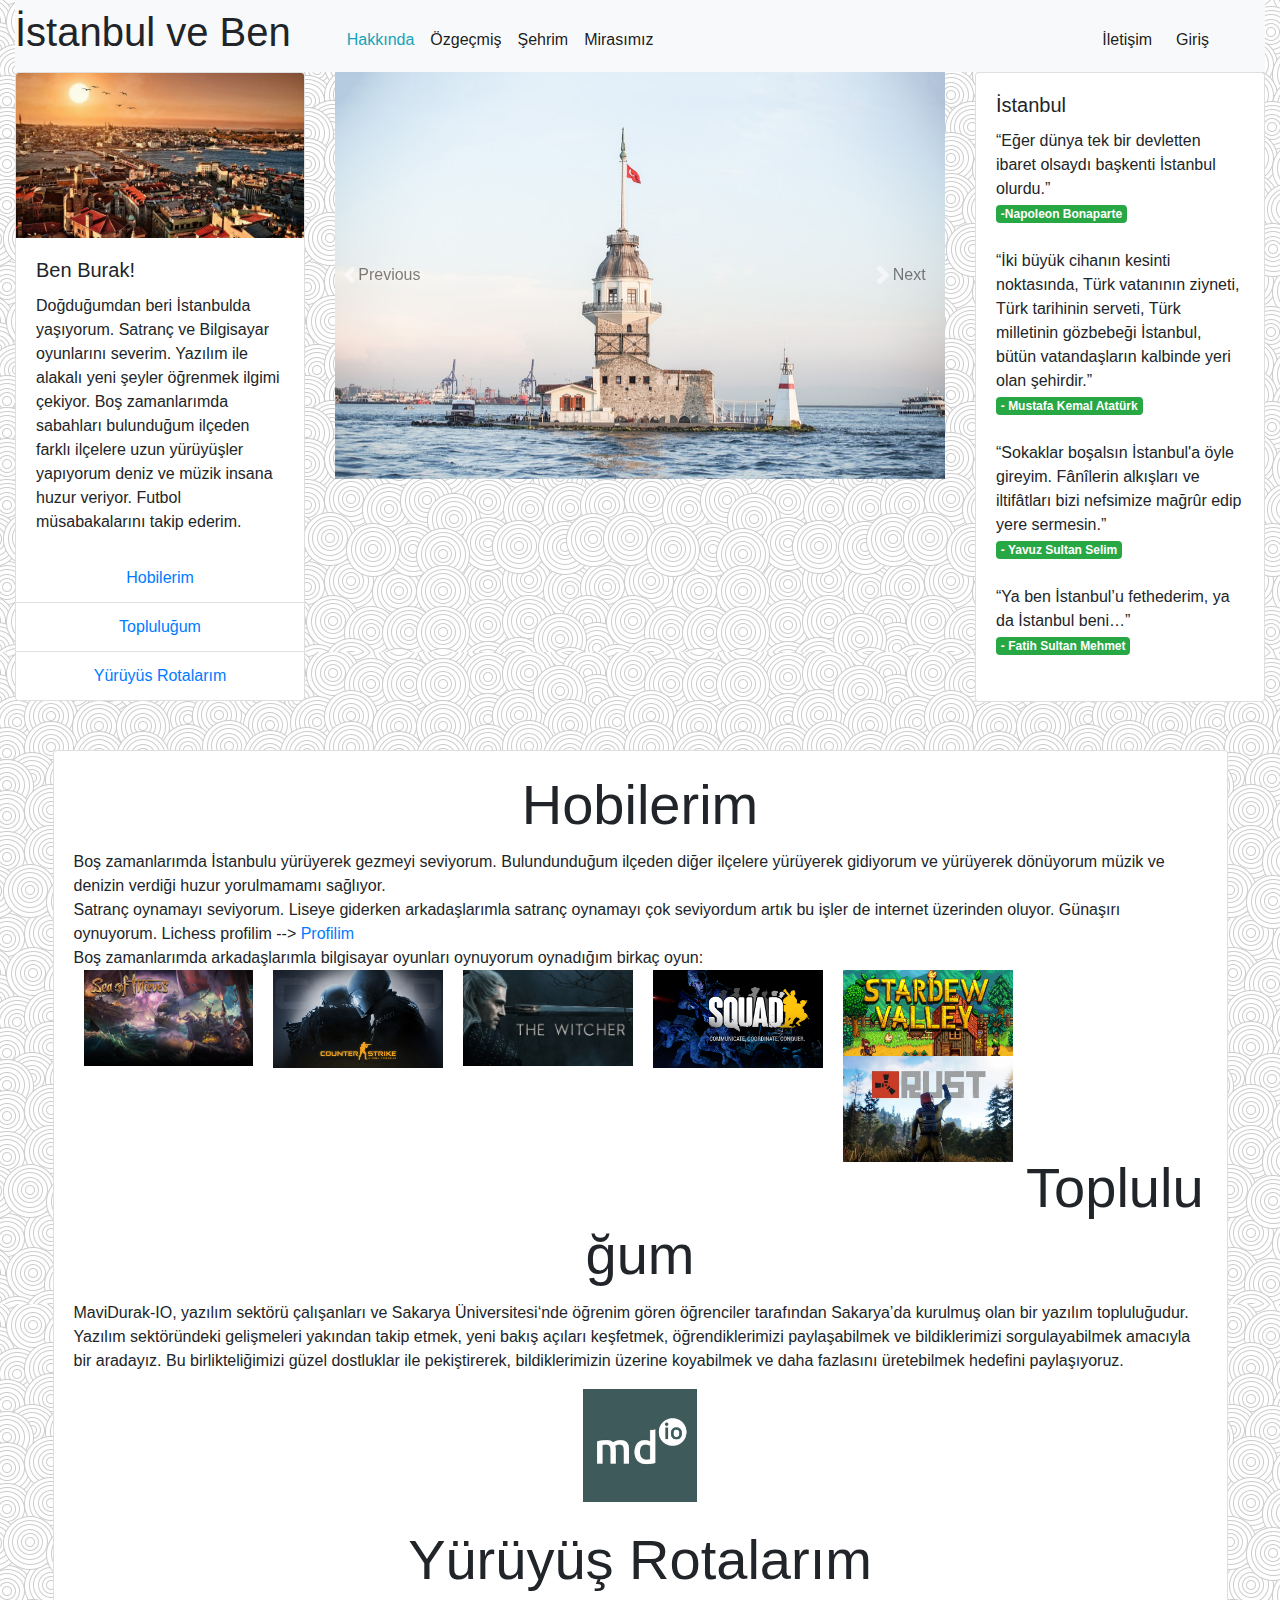
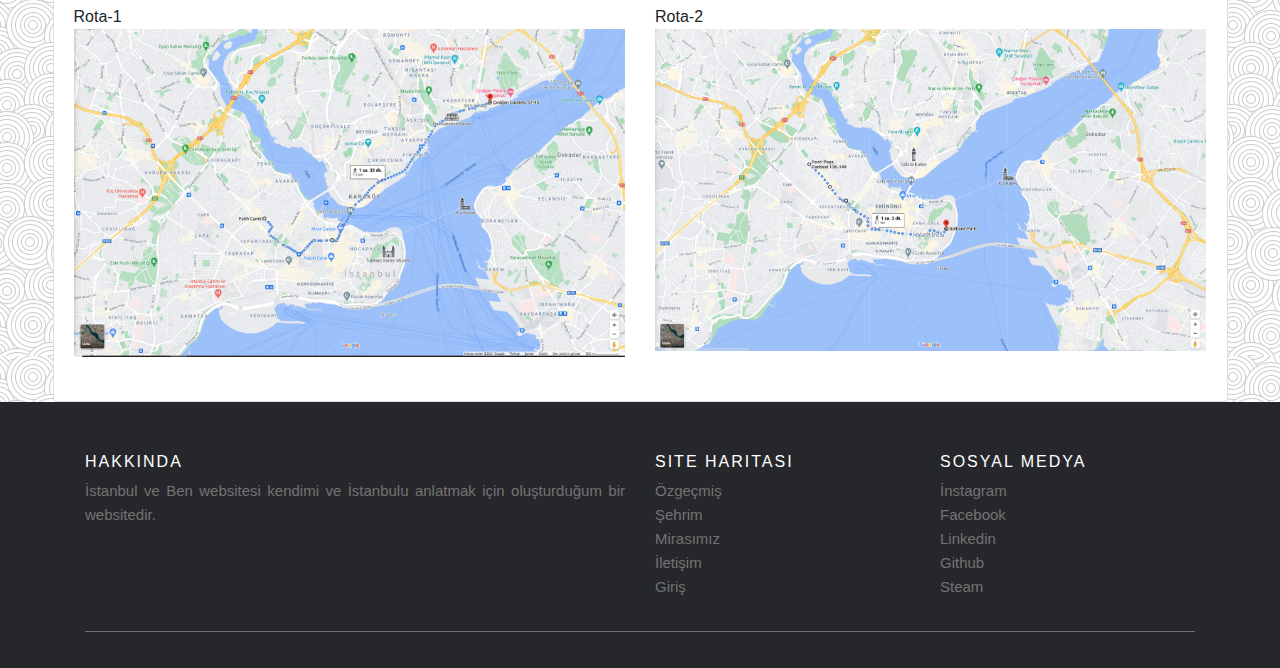
<file: index.html>
<!DOCTYPE html>
<html lang="en">

<head>
  <meta charset="UTF-8">
  <meta http-equiv="X-UA-Compatible" content="IE=edge">
  <meta name="viewport" content="width=device-width, initial-scale=1.0">
  <link href="https://cdn.jsdelivr.net/npm/bootstrap@5.0.0/dist/css/bootstrap.min.css" rel="stylesheet"
    integrity="sha384-wEmeIV1mKuiNpC+IOBjI7aAzPcEZeedi5yW5f2yOq55WWLwNGmvvx4Um1vskeMj0" crossorigin="anonymous">
  <link rel="stylesheet" href="https://stackpath.bootstrapcdn.com/bootstrap/4.4.1/css/bootstrap.min.css"
    integrity="sha384-Vkoo8x4CGsO3+Hhxv8T/Q5PaXtkKtu6ug5TOeNV6gBiFeWPGFN9MuhOf23Q9Ifjh" crossorigin="anonymous">
  <script src="https://code.jquery.com/jquery-3.4.1.slim.min.js"
    integrity="sha384-J6qa4849blE2+poT4WnyKhv5vZF5SrPo0iEjwBvKU7imGFAV0wwj1yYfoRSJoZ+n"
    crossorigin="anonymous"></script>
  <script src="https://cdn.jsdelivr.net/npm/popper.js@1.16.0/dist/umd/popper.min.js"
    integrity="sha384-Q6E9RHvbIyZFJoft+2mJbHaEWldlvI9IOYy5n3zV9zzTtmI3UksdQRVvoxMfooAo"
    crossorigin="anonymous"></script>
  <script src="https://stackpath.bootstrapcdn.com/bootstrap/4.4.1/js/bootstrap.min.js"
    integrity="sha384-wfSDF2E50Y2D1uUdj0O3uMBJnjuUD4Ih7YwaYd1iqfktj0Uod8GCExl3Og8ifwB6"
    crossorigin="anonymous"></script>
  <link rel="stylesheet" href="css/index.css">
  <title>İstanbul</title>
</head>

<body>
  <div class="container-fluid backgroundimg">
    <div class="row">
      <div class="col-12">
        <nav class="navbar navbar-expand-lg navbar-light bg-light m-0 pl-0 pr-0">
          <h1 class="display-5">İstanbul ve Ben</h1>
          <button class="navbar-toggler" type="button" data-toggle="collapse" data-target="#navbarSupportedContent"
            aria-controls="navbarSupportedContent" aria-expanded="false" aria-label="Toggle navigation">
            <span class="navbar-toggler-icon"></span>
          </button>
          <div class="collapse navbar-collapse" id="navbarSupportedContent">
            <ul class="navbar-nav mr-auto mt-2 ml-5">
              <li class="nav-item active">
                <a class="nav-link" href="#"><span class="text-info">Hakkında</span></a>
              </li>
              <li class="nav-item active">
                <a class="nav-link" href="Eğitim-Bilgileri.html">Özgeçmiş</a>
              </li>
              <li class="nav-item active">
                <a class="nav-link" href="Şehrim.html">Şehrim</a>
              </li>
              <li class="nav-item active">
                <a class="nav-link" href="Mirasımız.html">Mirasımız</a>
              </li>
            </ul>
            <div class=" justify-content-lg-end" id="navbarSupportedContent">
              <ul class="navbar-nav mr-auto justify-content-lg-end mt-2">
                <li class="nav-item active">
                  <a class="nav-link mr-2" href="İletişim.html">İletişim</a>
                </li>
                <li class="nav-item active">
                  <a class="nav-link mr-5" href="Login.html">Giriş</a>
                </li>
              </ul>
            </div>
          </div>
        </nav>
      </div>
    </div>
    <section>
      <div class="row">
        <div class="col-md-3 col-sm-12">
          <div class="card ml-auto mr-auto" style="width: 100%;">
            <img class="card-img-top" src="img/benburak.jpg" alt="Card image cap">
            <div class="card-body">
              <h5 class="card-title">Ben Burak!</h5>
              <p class="card-text">Doğduğumdan beri İstanbulda yaşıyorum. Satranç ve Bilgisayar oyunlarını severim.
                Yazılım ile alakalı yeni şeyler öğrenmek ilgimi çekiyor. Boş zamanlarımda sabahları bulunduğum ilçeden
                farklı ilçelere uzun yürüyüşler yapıyorum
                deniz ve müzik insana huzur veriyor. Futbol müsabakalarını takip ederim.</p>
            </div>
            <ul class="list-group list-group-flush">
              <li class="list-group-item text-center"><a href="#Hobilerim" class="card-link">Hobilerim</a></li>
              <li class="list-group-item text-center"><a href="#Topluluğum" class="card-link">Topluluğum</a></li>
              <li class="list-group-item text-center"><a href="#yürüyüs" class="card-link">Yürüyüs Rotalarım</a></li>
            </ul>
          </div>
        </div>
        <div class="col-md-6 col-sm-12">
          <div id="carouselExampleControls" class="carousel slide" data-bs-ride="carousel" style="width: 100%;">
            <div class="carousel-inner">
              <div class="carousel-item active">
                <img src="img/indeximg3.jpg" class=" w-100" alt="...">
              </div>
              <div class="carousel-item">
                <img src="img/indeximg2.jpg" class=" w-100" alt="...">
              </div>
              <div class="carousel-item">
                <img src="img/istimg.webp" class=" w-100" alt="...">
              </div>
            </div>
            <button class="carousel-control-prev buttoncontrol" type="button" data-bs-target="#carouselExampleControls"
              data-bs-slide="prev">
              <span class="carousel-control-prev-icon" aria-hidden="true"></span>
              <span class="visually-hidden">Previous</span>
            </button>
            <button class="carousel-control-next buttoncontrol" type="button" data-bs-target="#carouselExampleControls"
              data-bs-slide="next">
              <span class="carousel-control-next-icon" aria-hidden="true"></span>
              <span class="visually-hidden">Next</span>
            </button>
          </div>
        </div>
        <div class="col-md-3 col-sm-12">
          <div class="card ml-auto mr-auto" style="width: 100%;">
            <div class="card-body">
              <h5 class="card-title">İstanbul</h5>
              <p class="card-text">“Eğer dünya tek bir devletten ibaret olsaydı başkenti İstanbul olurdu.” <br> <a
                  href="https://en.wikipedia.org/wiki/Napoleon" class="badge badge-success">-Napoleon
                  Bonaparte</a><br><br>
                “İki büyük cihanın kesinti noktasında, Türk vatanının ziyneti, Türk tarihinin serveti, Türk milletinin
                gözbebeği İstanbul, bütün vatandaşların kalbinde yeri olan şehirdir.” <br> <a
                  href="https://tr.wikipedia.org/wiki/Mustafa_Kemal_Atat%C3%BCrk" class="badge badge-success">-
                  Mustafa
                  Kemal Atatürk
                </a><br><br>
                “Sokaklar boşalsın İstanbul'a öyle gireyim. Fânîlerin alkışları ve iltifâtları bizi nefsimize mağrûr
                edip
                yere sermesin.” <br> <a href="https://tr.wikipedia.org/wiki/I._Selim" class="badge badge-success">-
                  Yavuz
                  Sultan Selim
                </a><br><br>
                “Ya ben İstanbul’u fethederim, ya da İstanbul beni…”
                <br> <a href="https://tr.wikipedia.org/wiki/II._Mehmed" class="badge badge-success">- Fatih Sultan
                  Mehmet
                </a><br><br>
              </p>
            </div>
          </div>
        </div>
      </div>
    </section>
    <div class="row">
      <div class="col-12">
        <div class="card mt-5 ml-auto mr-auto" style="width: 94%;">
          <div class="card-body">
            <h5 id="Hobilerim" class="card-title display-4 text-center">Hobilerim</h5>
            <p class="card-text">
              Boş zamanlarımda İstanbulu yürüyerek gezmeyi seviyorum. Bulundunduğum ilçeden diğer ilçelere yürüyerek
              gidiyorum ve yürüyerek dönüyorum müzik ve denizin verdiği huzur yorulmamamı sağlıyor. <br>
              Satranç oynamayı seviyorum. Liseye giderken arkadaşlarımla satranç oynamayı çok seviyordum artık bu
              işler de internet üzerinden oluyor. Günaşırı oynuyorum. Lichess profilim --> <a
                href="https://lichess.org/@/Bloodsgold">Profilim</a> <br />
              Boş zamanlarımda arkadaşlarımla bilgisayar oyunları oynuyorum oynadığım birkaç oyun:
              <br>
              <img class="gameimg" style="float:left;" src="img/Sea-of-Thieves-1.jpg" alt="sea of thieves">
              <img class="gameimg" style="float:left;" src="img/cs-go.jpg" alt="counter strike global offensive">
              <img class="gameimg" style="float:left;" src="img/witcher.jpg" alt="The Witcher">
              <img class="gameimg" style="float:left;" src="img/squatgame.jpg" alt="Squat">
              <img class="gameimg" style="float:left;" src="img/stardew.jpg" alt="stardew valley">
              <img class="gameimg" style="float:left;" src="img/rust.webp" alt="Rust">
            </p>
            <br><br><br><br><br><br><br>
            <h5 id="Topluluğum" class="card-title display-4 text-center">Topluluğum</h5>
            <p class="card-text">
              MaviDurak-IO, yazılım sektörü çalışanları ve Sakarya Üniversitesi‘nde öğrenim gören öğrenciler
              tarafından Sakarya’da kurulmuş olan bir yazılım topluluğudur. Yazılım sektöründeki gelişmeleri
              yakından takip etmek, yeni bakış açıları keşfetmek, öğrendiklerimizi paylaşabilmek ve bildiklerimizi
              sorgulayabilmek amacıyla bir aradayız. Bu birlikteliğimizi güzel dostluklar ile pekiştirerek,
              bildiklerimizin üzerine koyabilmek ve daha fazlasını üretebilmek hedefini paylaşıyoruz.
            </p>
            <img class="center" src="img/Mavidurak.png" alt="Mavidurak-io">
            <br />
            <h5 id="yürüyüs" class="card-title display-4 text-center">Yürüyüş Rotalarım</h5>
            <div class="row">
              <div class="col-6">
                Rota-1
                <img src="img/rota1.png" style="max-width: 100%;max-height: 100%;" alt="">
              </div>
              <div class="col-6">
                Rota-2
                <img src="img/rota2.png" style="max-width: 100%;max-height: 100%;" alt="">
              </div>
            </div>
            <br />
          </div>
        </div>
      </div>
    </div>
  </div>
  <footer class="site-footer">
    <div class="container">
      <div class="row">
        <div class="col-sm-12 col-md-6">
          <h6>Hakkında</h6>
          <p class="text-justify">İstanbul ve Ben websitesi kendimi ve İstanbulu anlatmak için oluşturduğum bir
            websitedir. </p>
        </div>

        <div class="col-xs-6 col-md-3">
          <h6>Site Haritası</h6>
          <ul class="footer-links">
            <li><a href="Eğitim-Bilgileri.html">Özgeçmiş</a></li>
            <li><a href="Şehrim.html">Şehrim</a></li>
            <li><a href="Mirasımız.html">Mirasımız</a></li>
            <li><a href="İletişim.html">İletişim</a></li>
            <li><a href="Login.html">Giriş</a></li>
          </ul>
        </div>

        <div class="col-xs-6 col-md-3">
          <h6>Sosyal Medya</h6>
          <ul class="footer-links">
            <li><a href="https://www.instagram.com/burak_aciker/?hl=tr">İnstagram</a></li>
            <li><a href="https://www.facebook.com/burak.ack/">Facebook</a></li>
            <li><a href="https://www.linkedin.com/in/burak-a%C3%A7%C4%B1ker-615a85207/">Linkedin</a></li>
            <li><a href="https://github.com/burakack">Github</a></li>
            <li><a href="https://steamcommunity.com/id/Burakack">Steam</a></li>
          </ul>
        </div>
      </div>
      <hr>
    </div>
  </footer>
  <script src="https://cdn.jsdelivr.net/npm/bootstrap@5.0.0/dist/js/bootstrap.bundle.min.js"
    integrity="sha384-p34f1UUtsS3wqzfto5wAAmdvj+osOnFyQFpp4Ua3gs/ZVWx6oOypYoCJhGGScy+8"
    crossorigin="anonymous"></script>
  <script src="https://cdn.jsdelivr.net/npm/bootstrap@5.0.1/dist/js/bootstrap.bundle.min.js"
    integrity="sha384-gtEjrD/SeCtmISkJkNUaaKMoLD0//ElJ19smozuHV6z3Iehds+3Ulb9Bn9Plx0x4"
    crossorigin="anonymous"></script>
</body>

</html>
</file>
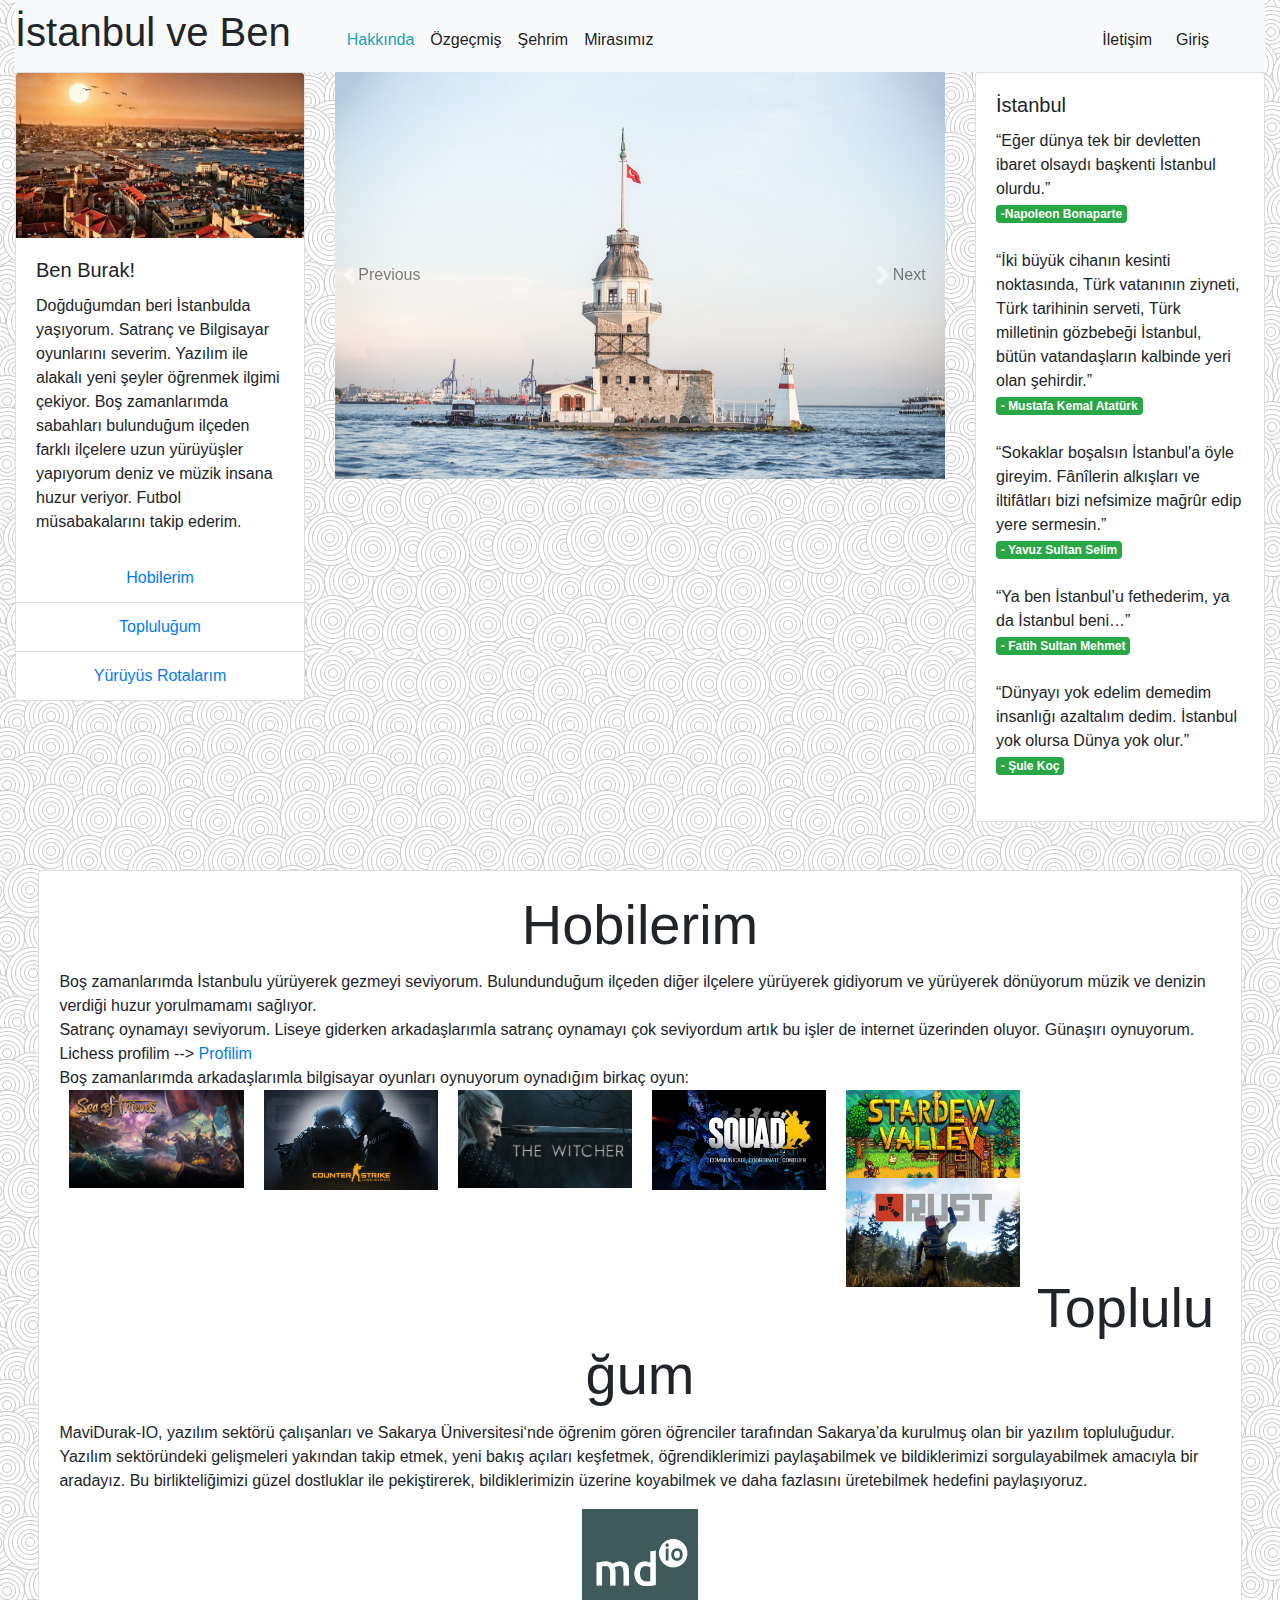
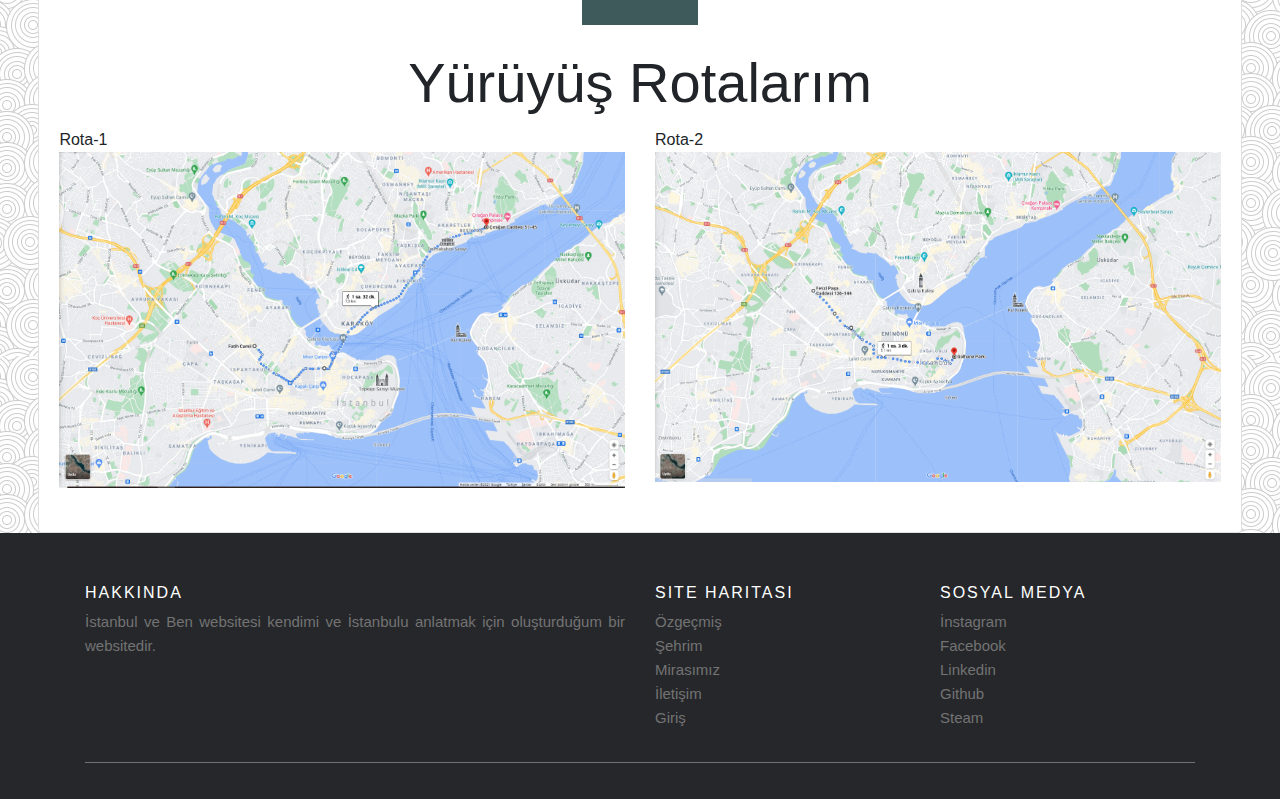
<file: html/index.html>
<!DOCTYPE html>
<html lang="en">

<head>
  <meta charset="UTF-8">
  <meta http-equiv="X-UA-Compatible" content="IE=edge">
  <meta name="viewport" content="width=device-width, initial-scale=1.0">
  <link href="https://cdn.jsdelivr.net/npm/bootstrap@5.0.0/dist/css/bootstrap.min.css" rel="stylesheet"
    integrity="sha384-wEmeIV1mKuiNpC+IOBjI7aAzPcEZeedi5yW5f2yOq55WWLwNGmvvx4Um1vskeMj0" crossorigin="anonymous">
  <link rel="stylesheet" href="https://stackpath.bootstrapcdn.com/bootstrap/4.4.1/css/bootstrap.min.css"
    integrity="sha384-Vkoo8x4CGsO3+Hhxv8T/Q5PaXtkKtu6ug5TOeNV6gBiFeWPGFN9MuhOf23Q9Ifjh" crossorigin="anonymous">
  <link rel="stylesheet" href="../css/index.css">
  <title>İstanbul</title>
</head>

<body>
  <div class="container-fluid backgroundimg">
    <div class="row">
      <div class="col-12">
        <nav class="navbar navbar-expand-lg navbar-light bg-light m-0 pl-0 pr-0">
          <h1 class="display-5">İstanbul ve Ben</h1>
          <button class="navbar-toggler" type="button" data-toggle="collapse" data-target="#navbarSupportedContent"
            aria-controls="navbarSupportedContent" aria-expanded="false" aria-label="Toggle navigation">
            <span class="navbar-toggler-icon"></span>
          </button>
          <div class="collapse navbar-collapse" id="navbarSupportedContent">
            <ul class="navbar-nav mr-auto mt-2 ml-5">
              <li class="nav-item active">
                <a class="nav-link" href="#"><span class="text-info">Hakkında</span></a>
              </li>
              <li class="nav-item active">
                <a class="nav-link" href="Eğitim-Bilgileri.html">Özgeçmiş</a>
              </li>
              <li class="nav-item active">
                <a class="nav-link" href="Şehrim.html">Şehrim</a>
              </li>
              <li class="nav-item active">
                <a class="nav-link" href="Mirasımız.html">Mirasımız</a>
              </li>
            </ul>
            <div class=" justify-content-lg-end" id="navbarSupportedContent">
              <ul class="navbar-nav mr-auto justify-content-lg-end mt-2">
                <li class="nav-item active">
                  <a class="nav-link mr-2" href="İletişim.html">İletişim</a>
                </li>
                <li class="nav-item active">
                  <a class="nav-link mr-5" href="Login.html">Giriş</a>
                </li>
              </ul>
            </div>
          </div>
        </nav>
      </div>
    </div>
    <div>
      <div class="row">
        <div class="col-3">
          <div class="card ml-auto mr-auto" style="width: 100%;">
            <img class="card-img-top" src="../img/benburak.jpg" alt="Card image cap">
            <div class="card-body">
              <h5 class="card-title">Ben Burak!</h5>
              <p class="card-text">Doğduğumdan beri İstanbulda yaşıyorum. Satranç ve Bilgisayar oyunlarını severim.
                Yazılım ile alakalı yeni şeyler öğrenmek ilgimi çekiyor. Boş zamanlarımda sabahları bulunduğum ilçeden
                farklı ilçelere uzun yürüyüşler yapıyorum
                deniz ve müzik insana huzur veriyor. Futbol müsabakalarını takip ederim.</p>
            </div>
            <ul class="list-group list-group-flush">
              <li class="list-group-item text-center"><a href="#Hobilerim" class="card-link">Hobilerim</a></li>
              <li class="list-group-item text-center"><a href="#Topluluğum" class="card-link">Topluluğum</a></li>
              <li class="list-group-item text-center"><a href="#yürüyüs" class="card-link">Yürüyüs Rotalarım</a></li>
            </ul>
          </div>
        </div>
        <div class="col-6">
          <div id="carouselExampleControls" class="carousel slide" data-bs-ride="carousel">
            <div class="carousel-inner">
              <div class="carousel-item active">
                <img src="../img/indeximg3.jpg" class="d-block w-100" alt="...">
              </div>
              <div class="carousel-item">
                <img src="../img/indeximg2.jpg" class="d-block w-100" alt="...">
              </div>
              <div class="carousel-item">
                <img src="../img/istimg.webp" class="d-block w-100" alt="...">
              </div>
            </div>
            <button class="carousel-control-prev buttoncontrol" type="button" data-bs-target="#carouselExampleControls"
              data-bs-slide="prev">
              <span class="carousel-control-prev-icon" aria-hidden="true"></span>
              <span class="visually-hidden">Previous</span>
            </button>
            <button class="carousel-control-next buttoncontrol" type="button" data-bs-target="#carouselExampleControls"
              data-bs-slide="next">
              <span class="carousel-control-next-icon" aria-hidden="true"></span>
              <span class="visually-hidden">Next</span>
            </button>
          </div>
        </div>
        <div class="col-3">
          <div class="card ml-auto mr-auto" style="width: 100%;">
            <div class="card-body">
              <h5 class="card-title">İstanbul</h5>
              <p class="card-text">“Eğer dünya tek bir devletten ibaret olsaydı başkenti İstanbul olurdu.” <br> <a
                  href="https://en.wikipedia.org/wiki/Napoleon" class="badge badge-success">-Napoleon
                  Bonaparte</a><br><br>
                “İki büyük cihanın kesinti noktasında, Türk vatanının ziyneti, Türk tarihinin serveti, Türk milletinin
                gözbebeği İstanbul, bütün vatandaşların kalbinde yeri olan şehirdir.” <br> <a
                  href="https://tr.wikipedia.org/wiki/Mustafa_Kemal_Atat%C3%BCrk" class="badge badge-success">- Mustafa
                  Kemal Atatürk
                </a><br><br>
                “Sokaklar boşalsın İstanbul'a öyle gireyim. Fânîlerin alkışları ve iltifâtları bizi nefsimize mağrûr
                edip
                yere sermesin.” <br> <a href="https://tr.wikipedia.org/wiki/I._Selim" class="badge badge-success">-
                  Yavuz
                  Sultan Selim
                </a><br><br>
                “Ya ben İstanbul’u fethederim, ya da İstanbul beni…”
                <br> <a href="https://tr.wikipedia.org/wiki/II._Mehmed" class="badge badge-success">- Fatih Sultan
                  Mehmet
                </a><br><br>
                “Dünyayı yok edelim demedim insanlığı azaltalım dedim. İstanbul yok olursa Dünya yok olur.”
                <br> <a href="https://tr.wikipedia.org/wiki/II._Mehmed" class="badge badge-success">- Şule Koç
                </a><br><br>

              </p>
            </div>
          </div>
        </div>
        <div class="row">
          <div class="col-12">
            <div class="card mt-5 ml-auto mr-auto" style="width: 94%;">
              <div class="card-body">
                <h5 id="Hobilerim" class="card-title display-4 text-center">Hobilerim</h5>
                <p class="card-text">
                  Boş zamanlarımda İstanbulu yürüyerek gezmeyi seviyorum. Bulundunduğum ilçeden diğer ilçelere yürüyerek
                  gidiyorum ve yürüyerek dönüyorum müzik ve denizin verdiği huzur yorulmamamı sağlıyor. <br>
                  Satranç oynamayı seviyorum. Liseye giderken arkadaşlarımla satranç oynamayı çok seviyordum artık bu
                  işler de internet üzerinden oluyor. Günaşırı oynuyorum. Lichess profilim --> <a
                    href="https://lichess.org/@/Bloodsgold">Profilim</a> <br />
                  Boş zamanlarımda arkadaşlarımla bilgisayar oyunları oynuyorum oynadığım birkaç oyun:
                  <br>
                  <img class="gameimg" style="float:left;" src="../img/Sea-of-Thieves-1.jpg" alt="sea of thieves">
                  <img class="gameimg" style="float:left;" src="../img/cs-go.jpg" alt="counter strike global offensive">
                  <img class="gameimg" style="float:left;" src="../img/witcher.jpg" alt="The Witcher">
                  <img class="gameimg" style="float:left;" src="../img/squatgame.jpg" alt="Squat">
                  <img class="gameimg" style="float:left;" src="../img/stardew.jpg" alt="stardew valley">
                  <img class="gameimg" style="float:left;" src="../img/rust.webp" alt="Rust">
                </p>
                <br><br><br><br><br><br><br>
                <h5 id="Topluluğum" class="card-title display-4 text-center">Topluluğum</h5>
                <p class="card-text">
                  MaviDurak-IO, yazılım sektörü çalışanları ve Sakarya Üniversitesi‘nde öğrenim gören öğrenciler
                  tarafından Sakarya’da kurulmuş olan bir yazılım topluluğudur. Yazılım sektöründeki gelişmeleri
                  yakından takip etmek, yeni bakış açıları keşfetmek, öğrendiklerimizi paylaşabilmek ve bildiklerimizi
                  sorgulayabilmek amacıyla bir aradayız. Bu birlikteliğimizi güzel dostluklar ile pekiştirerek,
                  bildiklerimizin üzerine koyabilmek ve daha fazlasını üretebilmek hedefini paylaşıyoruz.
                </p>
                <img class="center" src="../img/Mavidurak.png" alt="Mavidurak-io">
                <br />
                <h5 id="yürüyüs" class="card-title display-4 text-center">Yürüyüş Rotalarım</h5>
                <div class="row">
                  <div class="col-6">
                    Rota-1
                    <img src="../img/rota1.png" style="max-width: 100%;max-height: 100%;" alt="">
                  </div>
                  <div class="col-6">
                    Rota-2
                    <img src="../img/rota2.png" style="max-width: 100%;max-height: 100%;" alt="">

                  </div>
                </div>
                <br />
              </div>
            </div>
          </div>
        </div>
      </div>
    </div>
  </div>
  <footer class="site-footer">
    <div class="container">
      <div class="row">
        <div class="col-sm-12 col-md-6">
          <h6>Hakkında</h6>
          <p class="text-justify">İstanbul ve Ben websitesi kendimi ve İstanbulu anlatmak için oluşturduğum bir
            websitedir. </p>
        </div>

        <div class="col-xs-6 col-md-3">
          <h6>Site Haritası</h6>
          <ul class="footer-links">
            <li><a href="Eğitim-Bilgileri.html">Özgeçmiş</a></li>
            <li><a href="Şehrim.html">Şehrim</a></li>
            <li><a href="Mirasımız.html">Mirasımız</a></li>
            <li><a href="İletişim.html">İletişim</a></li>
            <li><a href="Login.html">Giriş</a></li>
          </ul>
        </div>

        <div class="col-xs-6 col-md-3">
          <h6>Sosyal Medya</h6>
          <ul class="footer-links">
            <li><a href="https://www.instagram.com/burak_aciker/?hl=tr">İnstagram</a></li>
            <li><a href="https://www.facebook.com/burak.ack/">Facebook</a></li>
            <li><a href="https://www.linkedin.com/in/burak-a%C3%A7%C4%B1ker-615a85207/">Linkedin</a></li>
            <li><a href="https://github.com/burakack">Github</a></li>
            <li><a href="https://steamcommunity.com/id/Burakack">Steam</a></li>
          </ul>
        </div>
      </div>
      <hr>
    </div>
  </footer>
  <script src="https://cdn.jsdelivr.net/npm/bootstrap@5.0.0/dist/js/bootstrap.bundle.min.js"
    integrity="sha384-p34f1UUtsS3wqzfto5wAAmdvj+osOnFyQFpp4Ua3gs/ZVWx6oOypYoCJhGGScy+8"
    crossorigin="anonymous"></script>
</body>

</html>
</file>
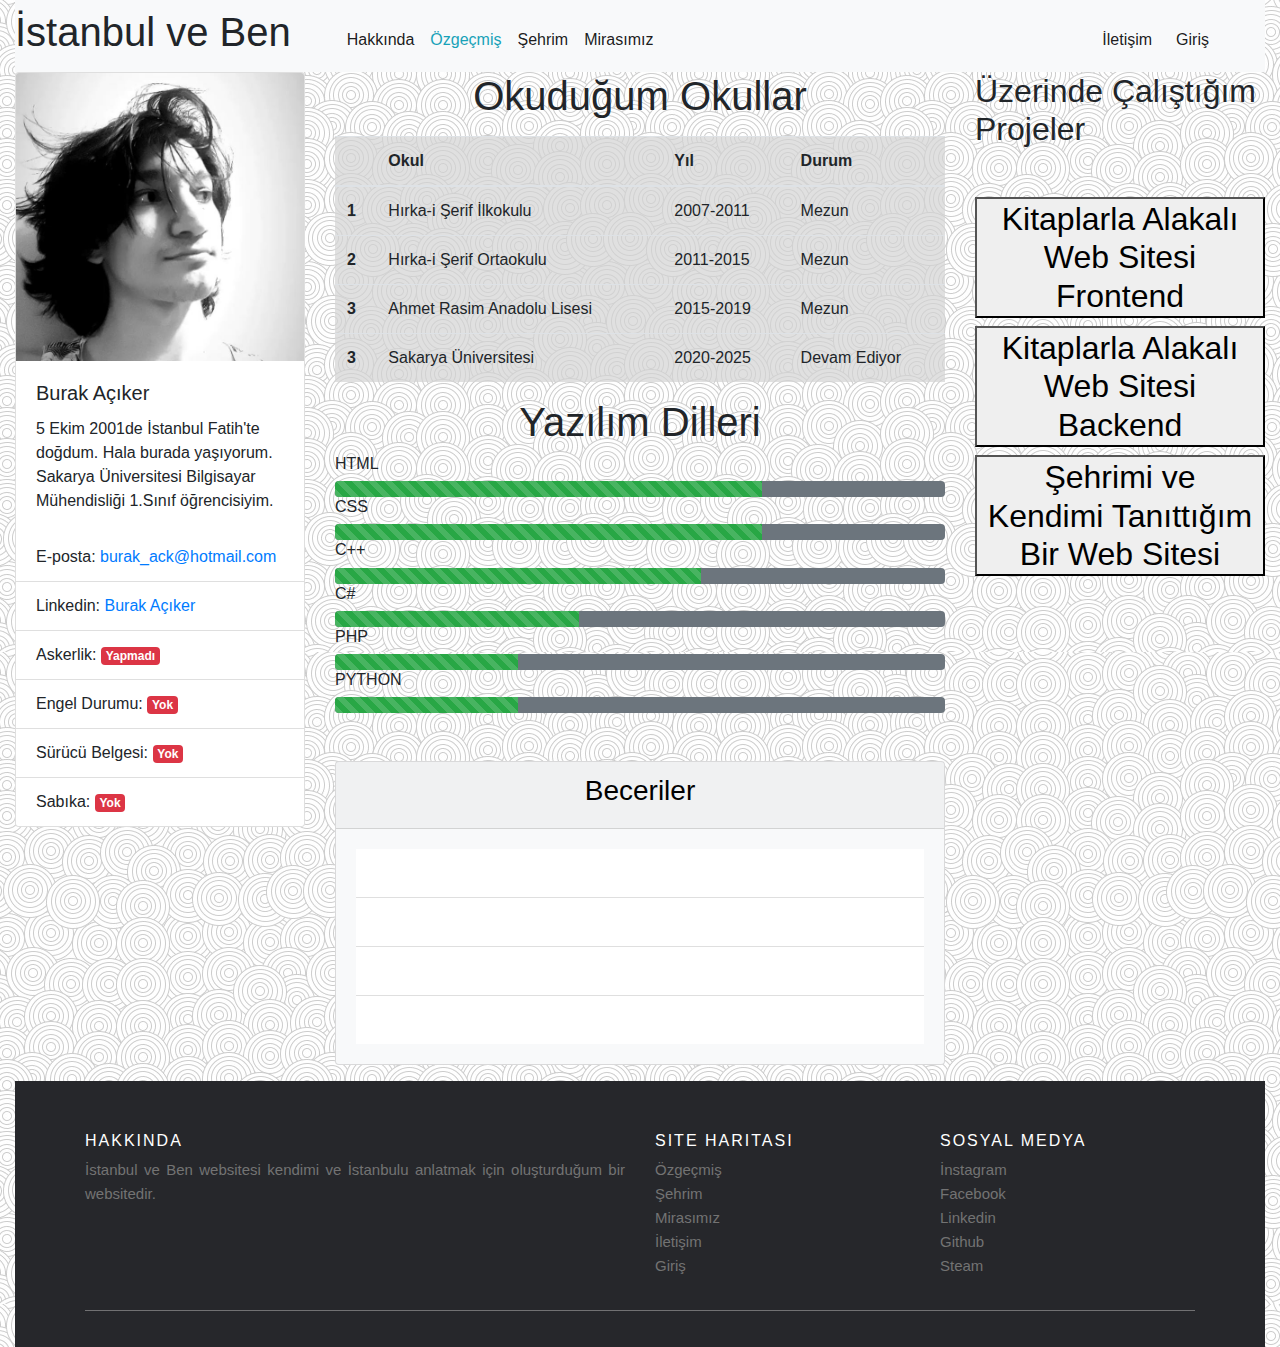
<file: Eğitim-Bilgileri.html>
<!DOCTYPE html>
<html lang="en">

<head>
  <meta charset="UTF-8">
  <meta http-equiv="X-UA-Compatible" content="IE=edge">
  <meta name="viewport" content="width=device-width, initial-scale=1.0">
  <link href="https://cdn.jsdelivr.net/npm/bootstrap@5.0.0/dist/css/bootstrap.min.css" rel="stylesheet"
    integrity="sha384-wEmeIV1mKuiNpC+IOBjI7aAzPcEZeedi5yW5f2yOq55WWLwNGmvvx4Um1vskeMj0" crossorigin="anonymous">
  <link rel="stylesheet" href="https://stackpath.bootstrapcdn.com/bootstrap/4.4.1/css/bootstrap.min.css"
    integrity="sha384-Vkoo8x4CGsO3+Hhxv8T/Q5PaXtkKtu6ug5TOeNV6gBiFeWPGFN9MuhOf23Q9Ifjh" crossorigin="anonymous">
    <link rel="stylesheet" href="./css/Eğitim-Bilgiler.css">
  <title>İstanbul</title>
  <style>
    .backgroundimg {
      background-image: url(./img/background.jpg);
      background-size: auto;
    }

    .tablo {
      background-color: rgba(211, 211, 211, 0.705);
    }
  </style>
</head>

<body>
  <div class="container-fluid backgroundimg">
    <div class="row">
      <div class="col-12">
        <nav class="navbar navbar-expand-lg navbar-light bg-light m-0 pl-0 pr-0">
          <h1 class="display-5">İstanbul ve Ben</h1>
          <button class="navbar-toggler" type="button" data-toggle="collapse" data-target="#navbarSupportedContent"
            aria-controls="navbarSupportedContent" aria-expanded="false" aria-label="Toggle navigation">
            <span class="navbar-toggler-icon"></span>
          </button>
          <div class="collapse navbar-collapse" id="navbarSupportedContent">
            <ul class="navbar-nav mr-auto mt-2 ml-5">
              <li class="nav-item active">
                <a class="nav-link" href="index.html">Hakkında</a>
              </li>
              <li class="nav-item active">
                <a class="nav-link" href="#"><span class="text-info">Özgeçmiş</span></a>
              </li>
              <li class="nav-item active">
                <a class="nav-link" href="Şehrim.html">Şehrim</a>
              </li>
              <li class="nav-item active">
                <a class="nav-link" href="Mirasımız.html">Mirasımız</a>
              </li>
            </ul>
            <div class=" justify-content-lg-end" id="navbarSupportedContent">
              <ul class="navbar-nav mr-auto justify-content-lg-end mt-2">
                <li class="nav-item active">
                  <a class="nav-link mr-2" href="iletisim.html">İletişim</a>
                </li>
                <li class="nav-item active">
                  <a class="nav-link mr-5" href="Login.html">Giriş</a>
                </li>
            </div>
            </ul>
          </div>
        </nav>
      </div>
    </div>
    <div class="row">
      <div class="col-md-3 col-sm-12">
        <div class="card mb-5" style="width: 100%;">
          <img src="img/burak.jpg" class="card-img-top" alt="...">
          <div class="card-body">
            <h5 class="card-title">Burak Açıker</h5>
            <p class="card-text">5 Ekim 2001de İstanbul Fatih'te doğdum. Hala burada yaşıyorum. Sakarya Üniversitesi
              Bilgisayar Mühendisliği 1.Sınıf öğrencisiyim.</p>
          </div>
          <ul class="list-group list-group-flush">
            <li class="list-group-item">E-posta: <a href="mailto:burak_ack@hotmail.com" style="display:inline-block;">
                burak_ack@hotmail.com</a>
            </li>
            <li class="list-group-item">Linkedin: <a
                href="https://www.linkedin.com/in/burak-a%C3%A7%C4%B1ker-615a85207/" style="display:inline-block;">Burak
                Açıker</a></li>
            <li class="list-group-item">Askerlik: <span class="badge badge-danger">Yapmadı</span></li>
            <li class="list-group-item">Engel Durumu: <span class="badge badge-danger">Yok</span></li>
            <li class="list-group-item">Sürücü Belgesi: <span class="badge badge-danger">Yok</span></li>
            <li class="list-group-item">Sabıka: <span class="badge badge-danger">Yok</span></li>
          </ul>
        </div>
      </div>
      <div class="col-md-6 col-sm-12">
        <div class="row">
          <div class="col-md-12 col-sm-12">
            <h1 clas="display-2" style="text-align: center;">Okuduğum Okullar</h1>
            <table class="table table-hover tablo border-2 mt-3" style="width: 100%;">
              <thead>
                <tr>
                  <th scope="col"></th>
                  <th scope="col">Okul</th>
                  <th scope="col">Yıl</th>
                  <th scope="col">Durum</th>
                </tr>
              </thead>
              <tbody>
                <tr>
                  <th scope="row">1</th>
                  <td>Hırka-i Şerif İlkokulu</td>
                  <td>2007-2011</td>
                  <td>Mezun </td>
                </tr>
                <tr>
                  <th scope="row">2</th>
                  <td>Hırka-i Şerif Ortaokulu</td>
                  <td>2011-2015</td>
                  <td>Mezun</td>
                </tr>
                <tr>
                  <th scope="row">3</th>
                  <td>Ahmet Rasim Anadolu Lisesi</td>
                  <td>2015-2019</td>
                  <td>Mezun</td>
                </tr>
                <tr>
                  <th scope="row">3</th>
                  <td>Sakarya Üniversitesi</td>
                  <td>2020-2025</td>
                  <td>Devam Ediyor</td>
                </tr>
              </tbody>
            </table>
          </div>
          <div class="col-md-12 col-sm-12">
            <div style="width: 100%;">
            <h1 clas="display-2 text-center" style="text-align: center;">Yazılım Dilleri</h1>
            <h6 clss="display-1">HTML</h6>
            <div class="progress bg-secondary">
              <div class="progress-bar progress-bar-striped progress-bar-animated bg-success" role="progressbar"
                aria-valuenow="75" aria-valuemin="0" aria-valuemax="100" style="width: 70%"></div>
            </div>
            <h6>CSS</h6>
            <div class="progress bg-secondary">
              <div class="progress-bar progress-bar-striped progress-bar-animated bg-success" role="progressbar"
                aria-valuenow="75" aria-valuemin="0" aria-valuemax="100" style="width: 70%"></div>
            </div>
            <h6>C++</h6>
            <div class="progress bg-secondary">
              <div class="progress-bar progress-bar-striped progress-bar-animated bg-success" role="progressbar"
                aria-valuenow="75" aria-valuemin="0" aria-valuemax="60" style="width: 60%"></div>
            </div>
            <h6>C#</h6>
            <div class="progress bg-secondary">
              <div class="progress-bar progress-bar-striped progress-bar-animated bg-success" role="progressbar"
                aria-valuenow="75" aria-valuemin="0" aria-valuemax="100" style="width: 40%"></div>
            </div>
            <h6>PHP</h6>
            <div class="progress bg-secondary">
              <div class="progress-bar progress-bar-striped progress-bar-animated bg-success" role="progressbar"
                aria-valuenow="75" aria-valuemin="0" aria-valuemax="100" style="width: 30%"></div>
            </div>
            <h6>PYTHON</h6>
            <div class="progress bg-secondary">
              <div class="progress-bar progress-bar-striped progress-bar-animated bg-success" role="progressbar"
                aria-valuenow="75" aria-valuemin="0" aria-valuemax="100" style="width: 30%"></div>
            </div>
          </div>
        </div>
        </div>
        <div class="row">
          <div class="col-md-12 col-sm-12">
            <div class="card text-white bg-light mb-3 mt-5" style="max-width: 100%;">
              <div class="card-header">
                <h3 style=" text-align: center; color: black;">Beceriler</h3>
              </div>
              <div class="card-body">
                <ul class="list-group list-group-flush">
                  <li class="list-group-item" style="text-align: center;">-Takım çalışmasına uyumluluk.</a></li>
                  <li class="list-group-item" style="text-align: center;">-Stres ve baskı altında sakin kalabilmek.</li>
                  <li class="list-group-item" style="text-align: center;">-Dakik Olmak</li>
                  <li class="list-group-item" style="text-align: center;">-Kendini Geliştirme İsteği Yüksek Olan</li>
                </ul>
              </div>
            </div>
          </div>
        </div>
      </div>
      <div class="col-md-3 col-sm-12">
        <h2>Üzerinde Çalıştığım Projeler</h2>
        <div class="accordion accordion-flush mt-5" id="accordionFlushExample">
          <div class="accordion-item">
            <h2 class="accordion-header" id="flush-headingOne">
              <button class="accordion-button collapsed" type="button" data-bs-toggle="collapse"
                data-bs-target="#flush-collapseOne" aria-expanded="false" aria-controls="flush-collapseOne">
                Kitaplarla Alakalı Web Sitesi Frontend
              </button>
            </h2>
            <div id="flush-collapseOne" class="accordion-collapse collapse" aria-labelledby="flush-headingOne"
              data-bs-parent="#accordionFlushExample">
              <div class="accordion-body">Topluluğumla beraber bir kitap sitesi geliştiriyoruz. Çeşitli komponentlerin
                ve sayfaların
                geliştirilmesi sürecinde benim de bir payım var. <br> Github repository:<a
                  href="https://github.com/burakack/orientation-front-end-1">Orientation-Front-End</a>
              </div>
            </div>
          </div>
          <div class="accordion-item">
            <h2 class="accordion-header" id="flush-headingTwo">
              <button class="accordion-button collapsed" type="button" data-bs-toggle="collapse"
                data-bs-target="#flush-collapseTwo" aria-expanded="false" aria-controls="flush-collapseTwo">
                Kitaplarla Alakalı Web Sitesi Backend
              </button>
            </h2>
            <div id="flush-collapseTwo" class="accordion-collapse collapse" aria-labelledby="flush-headingTwo"
              data-bs-parent="#accordionFlushExample">
              <div class="accordion-body">Topluluğumla beraber bir kitap sitesi geliştiriyoruz. Server side olaylar için
                bir web api yapıyoruz. Bu süreçte benim de payım var.
                <br>
                Github repository: <a href="https://github.com/burakack/orientation-api">Orientation-Api</a>
              </div>
            </div>
          </div>
          <div class="accordion-item">
            <h2 class="accordion-header" id="flush-headingThree">
              <button class="accordion-button collapsed" type="button" data-bs-toggle="collapse"
                data-bs-target="#flush-collapseThree" aria-expanded="false" aria-controls="flush-collapseThree">
                Şehrimi ve Kendimi Tanıttığım Bir Web Sitesi
              </button>
            </h2>
            <div id="flush-collapseThree" class="accordion-collapse collapse" aria-labelledby="flush-headingThree"
              data-bs-parent="#accordionFlushExample">
              <div class="accordion-body">Okulumda bana verilen bir proje ödevi. Diğer ödevlerden farklı olarak zevkle
                yapıyorum. İstanbulu ve kod yazmayı seviyorum.
                <br>
                Github repository: <a href="https://github.com/burakack/web-teknolojileri-projesi">İstanbul ve Ben</a>
              </div>
            </div>
          </div>
        </div>
      </div>
    </div>
    <footer class="site-footer">
      <div class="container">
        <div class="row">
          <div class="col-sm-12 col-md-6">
            <h6>Hakkında</h6>
            <p class="text-justify">İstanbul ve Ben websitesi kendimi ve İstanbulu anlatmak için oluşturduğum bir
              websitedir. </p>
          </div>

          <div class="col-xs-6 col-md-3">
            <h6>Site Haritası</h6>
            <ul class="footer-links">
              <li><a href="Eğitim-Bilgileri.html">Özgeçmiş</a></li>
              <li><a href="Şehrim.html">Şehrim</a></li>
              <li><a href="Mirasımız.html">Mirasımız</a></li>
              <li><a href="iletisim.html">İletişim</a></li>
              <li><a href="Login.html">Giriş</a></li>
            </ul>
          </div>

          <div class="col-xs-6 col-md-3">
            <h6>Sosyal Medya</h6>
            <ul class="footer-links">
              <li><a href="https://www.instagram.com/burak_aciker/?hl=tr">İnstagram</a></li>
              <li><a href="https://www.facebook.com/burak.ack/">Facebook</a></li>
              <li><a href="https://www.linkedin.com/in/burak-a%C3%A7%C4%B1ker-615a85207/">Linkedin</a></li>
              <li><a href="https://github.com/burakack">Github</a></li>
              <li><a href="https://steamcommunity.com/id/Burakack">Steam</a></li>
            </ul>
          </div>
        </div>
        <hr>
      </div>
    </footer>
  </div>
  <script src="https://cdn.jsdelivr.net/npm/bootstrap@5.0.0/dist/js/bootstrap.bundle.min.js"
    integrity="sha384-p34f1UUtsS3wqzfto5wAAmdvj+osOnFyQFpp4Ua3gs/ZVWx6oOypYoCJhGGScy+8"
    crossorigin="anonymous"></script>
    <script src="https://code.jquery.com/jquery-3.4.1.slim.min.js"
    integrity="sha384-J6qa4849blE2+poT4WnyKhv5vZF5SrPo0iEjwBvKU7imGFAV0wwj1yYfoRSJoZ+n"
    crossorigin="anonymous"></script>
  <script src="https://cdn.jsdelivr.net/npm/popper.js@1.16.0/dist/umd/popper.min.js"
    integrity="sha384-Q6E9RHvbIyZFJoft+2mJbHaEWldlvI9IOYy5n3zV9zzTtmI3UksdQRVvoxMfooAo"
    crossorigin="anonymous"></script>
  <script src="https://stackpath.bootstrapcdn.com/bootstrap/4.4.1/js/bootstrap.min.js"
    integrity="sha384-wfSDF2E50Y2D1uUdj0O3uMBJnjuUD4Ih7YwaYd1iqfktj0Uod8GCExl3Og8ifwB6"
    crossorigin="anonymous"></script>
</body>

</html>
</file>
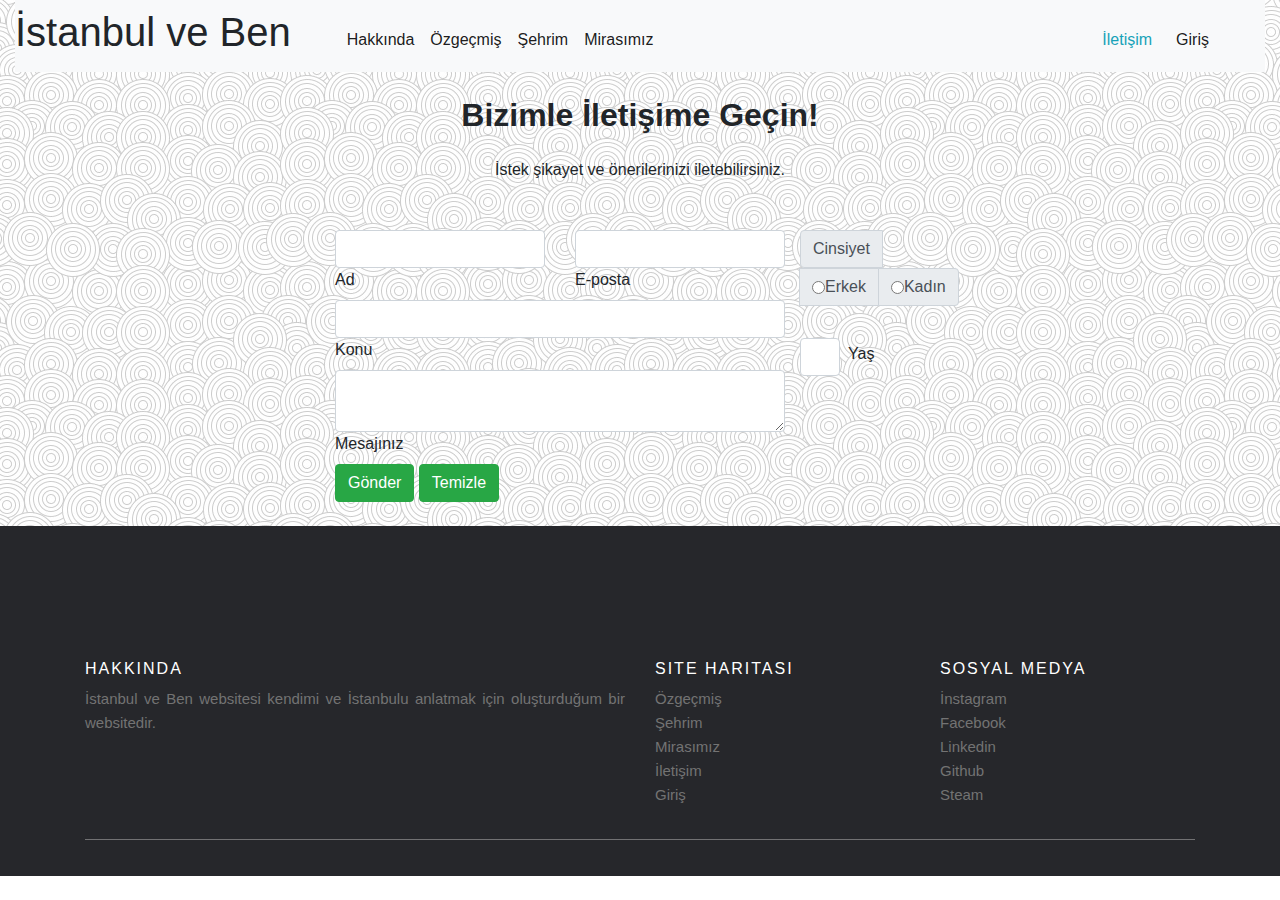
<file: iletisim.html>
<!DOCTYPE html>
<html lang="en">

<head>
  <meta charset="UTF-8">
  <meta http-equiv="X-UA-Compatible" content="IE=edge">
  <meta name="viewport" content="width=device-width, initial-scale=1.0">
  <link href="https://cdn.jsdelivr.net/npm/bootstrap@5.0.0/dist/css/bootstrap.min.css" rel="stylesheet"
    integrity="sha384-wEmeIV1mKuiNpC+IOBjI7aAzPcEZeedi5yW5f2yOq55WWLwNGmvvx4Um1vskeMj0" crossorigin="anonymous">
  <link rel="stylesheet" href="https://stackpath.bootstrapcdn.com/bootstrap/4.4.1/css/bootstrap.min.css"
    integrity="sha384-Vkoo8x4CGsO3+Hhxv8T/Q5PaXtkKtu6ug5TOeNV6gBiFeWPGFN9MuhOf23Q9Ifjh" crossorigin="anonymous">
  <link rel="stylesheet" href="css/index.css">
  <script src="https://code.jquery.com/jquery-3.4.1.slim.min.js"
    integrity="sha384-J6qa4849blE2+poT4WnyKhv5vZF5SrPo0iEjwBvKU7imGFAV0wwj1yYfoRSJoZ+n"
    crossorigin="anonymous"></script>
  <script src="https://cdn.jsdelivr.net/npm/popper.js@1.16.0/dist/umd/popper.min.js"
    integrity="sha384-Q6E9RHvbIyZFJoft+2mJbHaEWldlvI9IOYy5n3zV9zzTtmI3UksdQRVvoxMfooAo"
    crossorigin="anonymous"></script>
  <script src="https://stackpath.bootstrapcdn.com/bootstrap/4.4.1/js/bootstrap.min.js"
    integrity="sha384-wfSDF2E50Y2D1uUdj0O3uMBJnjuUD4Ih7YwaYd1iqfktj0Uod8GCExl3Og8ifwB6"
    crossorigin="anonymous"></script>
    <script src="js/iletisim.js"></script>
  <title>İstanbul</title>
</head>

<body>
  <div class="container-fluid backgroundimg">
    <div class="row">
      <div class="col-12">
        <nav class="navbar navbar-expand-lg navbar-light bg-light m-0 pl-0 pr-0">
          <h1 class="display-5">İstanbul ve Ben</h1>
          <button class="navbar-toggler" type="button" data-toggle="collapse" data-target="#navbarSupportedContent"
            aria-controls="navbarSupportedContent" aria-expanded="false" aria-label="Toggle navigation">
            <span class="navbar-toggler-icon"></span>
          </button>
          <div class="collapse navbar-collapse" id="navbarSupportedContent">
            <ul class="navbar-nav mr-auto mt-2 ml-5">
              <li class="nav-item active">
                <a class="nav-link" href="index.html">Hakkında</a>
              </li>
              <li class="nav-item active">
                <a class="nav-link" href="Eğitim-Bilgileri.html">Özgeçmiş</a>
              </li>
              <li class="nav-item active">
                <a class="nav-link" href="Şehrim.html">Şehrim</a>
              </li>
              <li class="nav-item active">
                <a class="nav-link" href="Mirasımız.html">Mirasımız</a>
              </li>
            </ul>
            <div class=" justify-content-lg-end" id="navbarSupportedContent">
              <ul class="navbar-nav mr-auto justify-content-lg-end mt-2">
                <li class="nav-item active">
                  <a class="nav-link mr-2" href="#"><span class="text-info">İletişim</span></a>
                </li>
                <li class="nav-item active">
                  <a class="nav-link mr-5" href="Login.html">Giriş</a>
                </li>
              </ul>
            </div>
          </div>
        </nav>
      </div>
    </div>
    <div class="row">
      <div class="col-3"></div>
      <div class="col-6">
        <section class="mb-4">
          <form action="php/iletişim.php" method="POST" id="contact-form" name="contact-form" onsubmit="return iletisim()">
            <h2 class="h1-responsive font-weight-bold text-center my-4">Bizimle İletişime Geçin!</h2>
            <p class="text-center w-responsive mx-auto mb-5">İstek şikayet ve önerilerinizi iletebilirsiniz.</p>
            <div class="row">
              <div class="col-md-9 mb-md-0 mb-5">
                <div class="row">
                  <div class="col-md-6">
                    <div class="md-form mb-0">
                      <input type="text" id="isim" name="isim" class="form-control">
                      <label>Ad</label>
                    </div>
                  </div>
                  <div class="col-md-6">
                    <div class="md-form mb-0">
                      <input type="text" id="email" name="email" class="form-control">
                      <label>E-posta</label>
                    </div>
                  </div>
                </div>
                <div class="row">
                  <div class="col-md-12">
                    <div class="md-form mb-0">
                      <input type="text" id="konu" name="konu" class="form-control">
                      <label>Konu</label>
                    </div>
                  </div>
                </div>
                <div class="row">
                  <div class="col-md-12">
                    <div class="md-form">
                      <textarea type="text" id="mesaj" name="mesaj" rows="2"
                        class="form-control md-textarea"></textarea>
                      <label>Mesajınız</label>
                    </div>
                  </div>
                </div>
                <div class="text-center text-md-left">
                  <button type="submit" class="btn btn-success">Gönder</button>
                  <button onclick="return temizle()" type="button" class="btn btn-success">Temizle</button>
                </div>
                <div class="status"></div>
              </div>
              <div class="col-md-3 text-center">
                <div class="row">
                  <div class="input-group">
                    <div class="input-group-prepend">
                      <span class="input-group-text" id="basic-addon1">Cinsiyet</span>
                    </div>
                    <div class="input-group-append">
                      <div class="input-group-text">
                        <input type="radio" name="cinsiyet" value="erkek">Erkek
                      </div>
                      <div class="input-group-text">
                        <input type="radio" name="cinsiyet" value="kadın">Kadın
                      </div>
                    </div>
                  </div>
                </div>
                <br>
                <div class="row mt-2">
                  <input type="text" id="yas" name="yas" class="form-control" style="width: 25%;">
                  <label class="ml-2 mt-1">Yaş</label>
                </div>
              </div>
            </div>
      </div>
      </form>
      </section>
    </div>
    <div class="col-3">
    </div>
  </div>
  <footer class="site-footer" style="padding-top: 10%;">
    <div class="container">
      <div class="row">
        <div class="col-sm-12 col-md-6">
          <h6>Hakkında</h6>
          <p class="text-justify">İstanbul ve Ben websitesi kendimi ve İstanbulu anlatmak için oluşturduğum bir
            websitedir. </p>
        </div>

        <div class="col-xs-6 col-md-3">
          <h6>Site Haritası</h6>
          <ul class="footer-links">
            <li><a href="Eğitim-Bilgileri.html">Özgeçmiş</a></li>
            <li><a href="Şehrim.html">Şehrim</a></li>
            <li><a href="Mirasımız.html">Mirasımız</a></li>
            <li><a href="iletisim.html">İletişim</a></li>
            <li><a href="Login.html">Giriş</a></li>
          </ul>
        </div>

        <div class="col-xs-6 col-md-3">
          <h6>Sosyal Medya</h6>
          <ul class="footer-links">
            <li><a href="https://www.instagram.com/burak_aciker/?hl=tr">İnstagram</a></li>
            <li><a href="https://www.facebook.com/burak.ack/">Facebook</a></li>
            <li><a href="https://www.linkedin.com/in/burak-a%C3%A7%C4%B1ker-615a85207/">Linkedin</a></li>
            <li><a href="https://github.com/burakack">Github</a></li>
            <li><a href="https://steamcommunity.com/id/Burakack">Steam</a></li>
          </ul>
        </div>
      </div>
      <hr>
    </div>
  </footer>
</body>

</html>
</file>
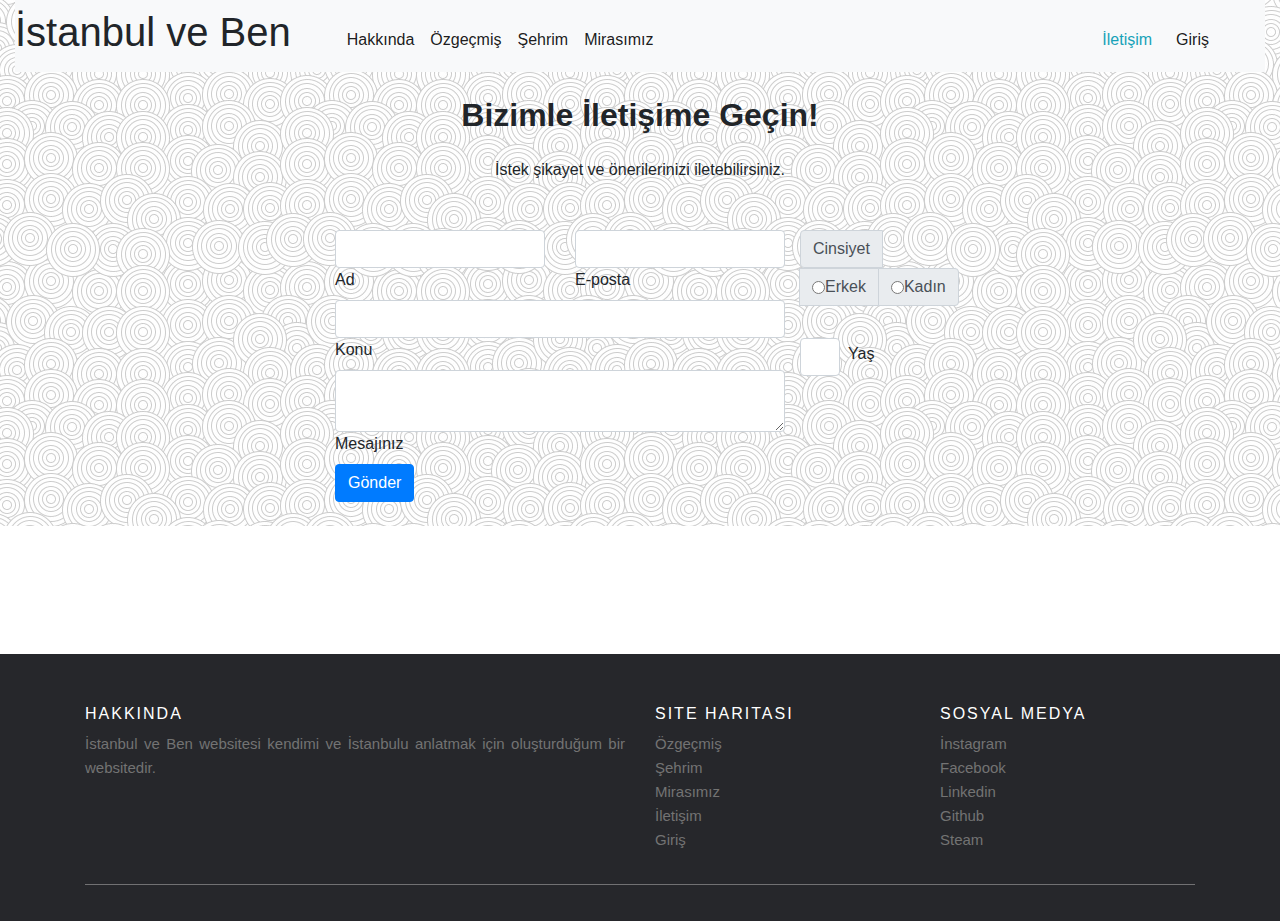
<file: İletişim.html>
<!DOCTYPE html>
<html lang="en">

<head>
  <meta charset="UTF-8">
  <meta http-equiv="X-UA-Compatible" content="IE=edge">
  <meta name="viewport" content="width=device-width, initial-scale=1.0">
  <link href="https://cdn.jsdelivr.net/npm/bootstrap@5.0.0/dist/css/bootstrap.min.css" rel="stylesheet"
    integrity="sha384-wEmeIV1mKuiNpC+IOBjI7aAzPcEZeedi5yW5f2yOq55WWLwNGmvvx4Um1vskeMj0" crossorigin="anonymous">
  <link rel="stylesheet" href="https://stackpath.bootstrapcdn.com/bootstrap/4.4.1/css/bootstrap.min.css"
    integrity="sha384-Vkoo8x4CGsO3+Hhxv8T/Q5PaXtkKtu6ug5TOeNV6gBiFeWPGFN9MuhOf23Q9Ifjh" crossorigin="anonymous">
  <link rel="stylesheet" href="css/index.css">
  <script src="https://code.jquery.com/jquery-3.4.1.slim.min.js"
    integrity="sha384-J6qa4849blE2+poT4WnyKhv5vZF5SrPo0iEjwBvKU7imGFAV0wwj1yYfoRSJoZ+n"
    crossorigin="anonymous"></script>
  <script src="https://cdn.jsdelivr.net/npm/popper.js@1.16.0/dist/umd/popper.min.js"
    integrity="sha384-Q6E9RHvbIyZFJoft+2mJbHaEWldlvI9IOYy5n3zV9zzTtmI3UksdQRVvoxMfooAo"
    crossorigin="anonymous"></script>
  <script src="https://stackpath.bootstrapcdn.com/bootstrap/4.4.1/js/bootstrap.min.js"
    integrity="sha384-wfSDF2E50Y2D1uUdj0O3uMBJnjuUD4Ih7YwaYd1iqfktj0Uod8GCExl3Og8ifwB6"
    crossorigin="anonymous"></script>
  <script src="js/iletisim.js"></script>
  <title>İstanbul</title>
</head>

<body>
  <div class="container-fluid backgroundimg">
    <div class="row">
      <div class="col-12">
        <nav class="navbar navbar-expand-lg navbar-light bg-light m-0 pl-0 pr-0">
          <h1 class="display-5">İstanbul ve Ben</h1>
          <button class="navbar-toggler" type="button" data-toggle="collapse" data-target="#navbarSupportedContent"
            aria-controls="navbarSupportedContent" aria-expanded="false" aria-label="Toggle navigation">
            <span class="navbar-toggler-icon"></span>
          </button>
          <div class="collapse navbar-collapse" id="navbarSupportedContent">
            <ul class="navbar-nav mr-auto mt-2 ml-5">
              <li class="nav-item active">
                <a class="nav-link" href="index.html">Hakkında</a>
              </li>
              <li class="nav-item active">
                <a class="nav-link" href="Eğitim-Bilgileri.html">Özgeçmiş</a>
              </li>
              <li class="nav-item active">
                <a class="nav-link" href="Şehrim.html">Şehrim</a>
              </li>
              <li class="nav-item active">
                <a class="nav-link" href="Mirasımız.html">Mirasımız</a>
              </li>
            </ul>
            <div class=" justify-content-lg-end" id="navbarSupportedContent">
              <ul class="navbar-nav mr-auto justify-content-lg-end mt-2">
                <li class="nav-item active">
                  <a class="nav-link mr-2" href="#"><span class="text-info">İletişim</span></a>
                </li>
                <li class="nav-item active">
                  <a class="nav-link mr-5" href="Login.html">Giriş</a>
                </li>
              </ul>
            </div>
          </div>
        </nav>
      </div>
    </div>
    <div class="row">
      <div class="col-3"></div>
      <div class="col-6">
        <section class="mb-4">
          <form action="php/iletişim.php" method="POST" id="contact-form" name="contact-form" onsubmit="return iletisim()">
            <h2 class="h1-responsive font-weight-bold text-center my-4">Bizimle İletişime Geçin!</h2>
            <p class="text-center w-responsive mx-auto mb-5">İstek şikayet ve önerilerinizi iletebilirsiniz.</p>
            <div class="row">
              <div class="col-md-9 mb-md-0 mb-5">
                <div class="row">
                  <div class="col-md-6">
                    <div class="md-form mb-0">
                      <input type="text" id="isim" name="isim" class="form-control">
                      <label>Ad</label>
                    </div>
                  </div>
                  <div class="col-md-6">
                    <div class="md-form mb-0">
                      <input type="text" id="email" name="email" class="form-control">
                      <label>E-posta</label>
                    </div>
                  </div>
                </div>
                <div class="row">
                  <div class="col-md-12">
                    <div class="md-form mb-0">
                      <input type="text" id="konu" name="konu" class="form-control">
                      <label>Konu</label>
                    </div>
                  </div>
                </div>
                <div class="row">
                  <div class="col-md-12">
                    <div class="md-form">
                      <textarea type="text" id="mesaj" name="mesaj" rows="2"
                        class="form-control md-textarea"></textarea>
                      <label>Mesajınız</label>
                    </div>
                  </div>
                </div>
                <div class="text-center text-md-left">
                  <button type="submit" class="btn btn-primary">Gönder</button>
                </div>
                <div class="status"></div>
              </div>
              <div class="col-md-3 text-center">
                <div class="row">
                  <div class="input-group">
                    <div class="input-group-prepend">
                      <span class="input-group-text" id="basic-addon1">Cinsiyet</span>
                    </div>
                    <div class="input-group-append">
                      <div class="input-group-text">
                        <input type="radio" name="cinsiyet" value="erkek">Erkek
                      </div>
                      <div class="input-group-text">
                        <input type="radio" name="cinsiyet" value="kadın">Kadın
                      </div>
                    </div>
                  </div>
                </div>
                <br>
                <div class="row mt-2">
                  <input type="text" id="yas" name="yas" class="form-control" style="width: 25%;">
                  <label class="ml-2 mt-1">Yaş</label>
                </div>
              </div>
            </div>
          </div>
          </form>
        </section>
      </div>
      <div class="col-3">
      </div>
    </div>
    <footer class="site-footer" style="margin-top: 10%;">
      <div class="container">
        <div class="row">
          <div class="col-sm-12 col-md-6">
            <h6>Hakkında</h6>
            <p class="text-justify">İstanbul ve Ben websitesi kendimi ve İstanbulu anlatmak için oluşturduğum bir
              websitedir. </p>
          </div>

          <div class="col-xs-6 col-md-3">
            <h6>Site Haritası</h6>
            <ul class="footer-links">
              <li><a href="Eğitim-Bilgileri.html">Özgeçmiş</a></li>
              <li><a href="Şehrim.html">Şehrim</a></li>
              <li><a href="Mirasımız.html">Mirasımız</a></li>
              <li><a href="İletişim.html">İletişim</a></li>
              <li><a href="Login.html">Giriş</a></li>
            </ul>
          </div>

          <div class="col-xs-6 col-md-3">
            <h6>Sosyal Medya</h6>
            <ul class="footer-links">
              <li><a href="https://www.instagram.com/burak_aciker/?hl=tr">İnstagram</a></li>
              <li><a href="https://www.facebook.com/burak.ack/">Facebook</a></li>
              <li><a href="https://www.linkedin.com/in/burak-a%C3%A7%C4%B1ker-615a85207/">Linkedin</a></li>
              <li><a href="https://github.com/burakack">Github</a></li>
              <li><a href="https://steamcommunity.com/id/Burakack">Steam</a></li>
            </ul>
          </div>
        </div>
        <hr>
      </div>
    </footer>

</body>

</html>
</file>
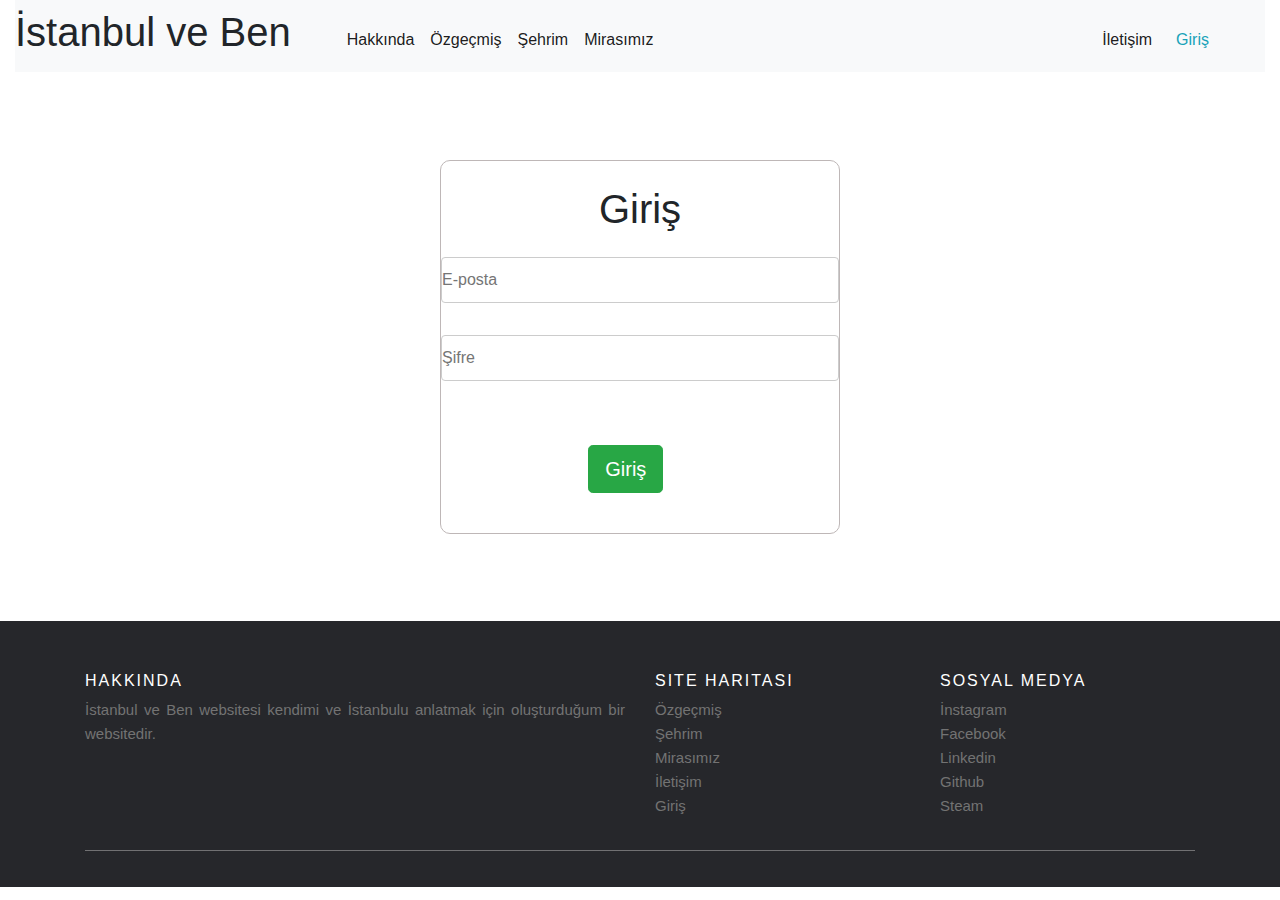
<file: Login.html>
<!DOCTYPE html>
<html lang="en">

<head>
  <meta charset="UTF-8">
  <meta http-equiv="X-UA-Compatible" content="IE=edge">
  <meta name="viewport" content="width=device-width, initial-scale=1.0">
  <link rel="stylesheet" href="https://stackpath.bootstrapcdn.com/bootstrap/4.4.1/css/bootstrap.min.css"
    integrity="sha384-Vkoo8x4CGsO3+Hhxv8T/Q5PaXtkKtu6ug5TOeNV6gBiFeWPGFN9MuhOf23Q9Ifjh" crossorigin="anonymous">
  <script src="https://code.jquery.com/jquery-3.4.1.slim.min.js"
    integrity="sha384-J6qa4849blE2+poT4WnyKhv5vZF5SrPo0iEjwBvKU7imGFAV0wwj1yYfoRSJoZ+n"
    crossorigin="anonymous"></script>
  <script src="https://cdn.jsdelivr.net/npm/popper.js@1.16.0/dist/umd/popper.min.js"
    integrity="sha384-Q6E9RHvbIyZFJoft+2mJbHaEWldlvI9IOYy5n3zV9zzTtmI3UksdQRVvoxMfooAo"
    crossorigin="anonymous"></script>
  <script src="https://stackpath.bootstrapcdn.com/bootstrap/4.4.1/js/bootstrap.min.js"
    integrity="sha384-wfSDF2E50Y2D1uUdj0O3uMBJnjuUD4Ih7YwaYd1iqfktj0Uod8GCExl3Og8ifwB6"
    crossorigin="anonymous"></script>
  <link rel="stylesheet" href="css/Login.css">
  <script src="js/login.js"></script>
  <title>İstanbul</title>
  <style>
    input {
      width: 80%;
      align-items: center;
      padding: 10px 0px;
      display: inline-block;
      border: 1px solid #ccc;
      border-radius: 4px;
      box-sizing: border-box;
    }

    .login-in {
      background: white;
      border: 1px hsl(0, 5%, 73%) solid;
      border-radius: 10px;
      width: 70%;
    }

    .login-h1 {
      color: #212529;
    }

    button {
      margin-left: 37%;
    }
  </style>
</head>

<body>
  <div class="container-fluid backgroundimg">
    <div class="row">
      <div class="col-12">
        <nav class="navbar navbar-expand-lg navbar-light bg-light m-0 pl-0 pr-0">
          <h1 class="display-5">İstanbul ve Ben</h1>
          <button class="navbar-toggler" type="button" data-toggle="collapse" data-target="#navbarSupportedContent"
            aria-controls="navbarSupportedContent" aria-expanded="false" aria-label="Toggle navigation">
            <span class="navbar-toggler-icon"></span>
          </button>
          <div class="collapse navbar-collapse" id="navbarSupportedContent">
            <ul class="navbar-nav mr-auto mt-2 ml-5">
              <li class="nav-item active">
                <a class="nav-link" href="index.html">Hakkında</a>
              </li>
              <li class="nav-item active">
                <a class="nav-link" href="Eğitim-Bilgileri.html">Özgeçmiş</a>
              </li>
              <li class="nav-item active">
                <a class="nav-link" href="Şehrim.html">Şehrim</a>
              </li>
              <li class="nav-item active">
                <a class="nav-link" href="Mirasımız.html">Mirasımız</a>
              </li>
            </ul>
            <div class=" justify-content-lg-end" id="navbarSupportedContent">
              <ul class="navbar-nav mr-auto justify-content-lg-end mt-2">
                <li class="nav-item active">
                  <a class="nav-link mr-2" href="İletişim.html">İletişim</a>
                </li>
                <li class="nav-item active">
                  <a class="nav-link mr-5" href="#"><span class="text-info">Giriş</span></a>
                </li>
              </ul>
            </div>
          </div>
        </nav>
      </div>
    </div>
    <div class="row">
      <div class="col-md-12 col-sm-12">
        <div class="login-in" style="margin:auto; margin-top: 7%; margin-bottom: 7%; width: 50%; max-width: 400px;">
          <br />
          <form action="php/login.php" method="POST" onsubmit="return giriskontrol()">
            <h1 class=" login-h1" style="text-align: center;">Giriş</h1>
            <input class="mt-3 mb-3" type="text" id="email" name="email" placeholder="E-posta" style="width: 100%; margin: auto;"/>
            <br />
            <input class="mt-3 mb-3" type="password" id="password" name="password" placeholder="Şifre" style="width: 100%; margin: auto;"/>
            <br />
            <button type="submit" class="btn btn-success btn-lg mb-3 mt-5">
              Giriş
            </button>
          </form>
          <br />
        </div>
      </div>
    </div>
  </div>
  <footer class="site-footer">
    <div class="container">
      <div class="row">
        <div class="col-sm-12 col-md-6">
          <h6>Hakkında</h6>
          <p class="text-justify">İstanbul ve Ben websitesi kendimi ve İstanbulu anlatmak için oluşturduğum bir
            websitedir. </p>
        </div>
        <div class="col-xs-6 col-md-3">
          <h6>Site Haritası</h6>
          <ul class="footer-links">
            <li><a href="Eğitim-Bilgileri.html">Özgeçmiş</a></li>
            <li><a href="Şehrim.html">Şehrim</a></li>
            <li><a href="Mirasımız.html">Mirasımız</a></li>
            <li><a href="İletişim.html">İletişim</a></li>
            <li><a href="Login.html">Giriş</a></li>
          </ul>
        </div>

        <div class="col-xs-6 col-md-3">
          <h6>Sosyal Medya</h6>
          <ul class="footer-links">
            <li><a href="https://www.instagram.com/burak_aciker/?hl=tr">İnstagram</a></li>
            <li><a href="https://www.facebook.com/burak.ack/">Facebook</a></li>
            <li><a href="https://www.linkedin.com/in/burak-a%C3%A7%C4%B1ker-615a85207/">Linkedin</a></li>
            <li><a href="https://github.com/burakack">Github</a></li>
            <li><a href="https://steamcommunity.com/id/Burakack">Steam</a></li>
          </ul>
        </div>
      </div>
      <hr>
    </div>
  </footer>
</body>

</html>
</file>
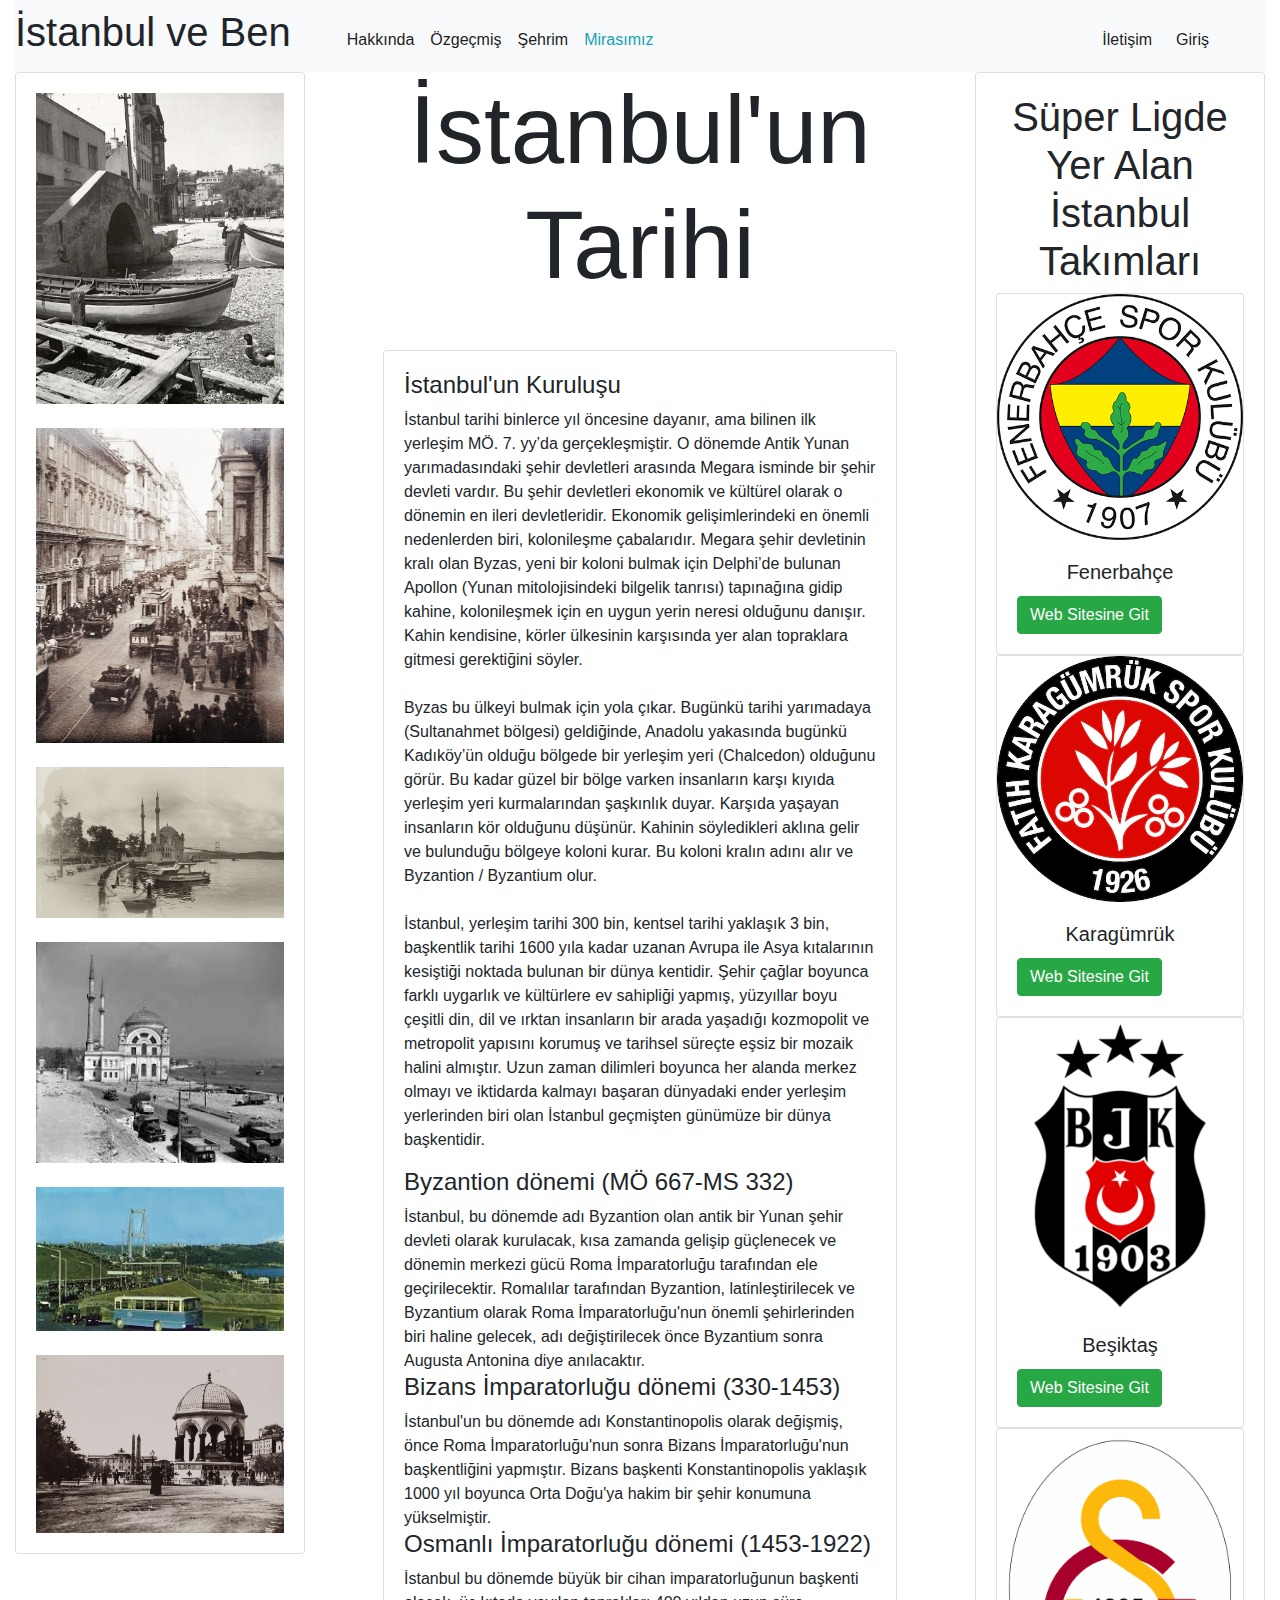
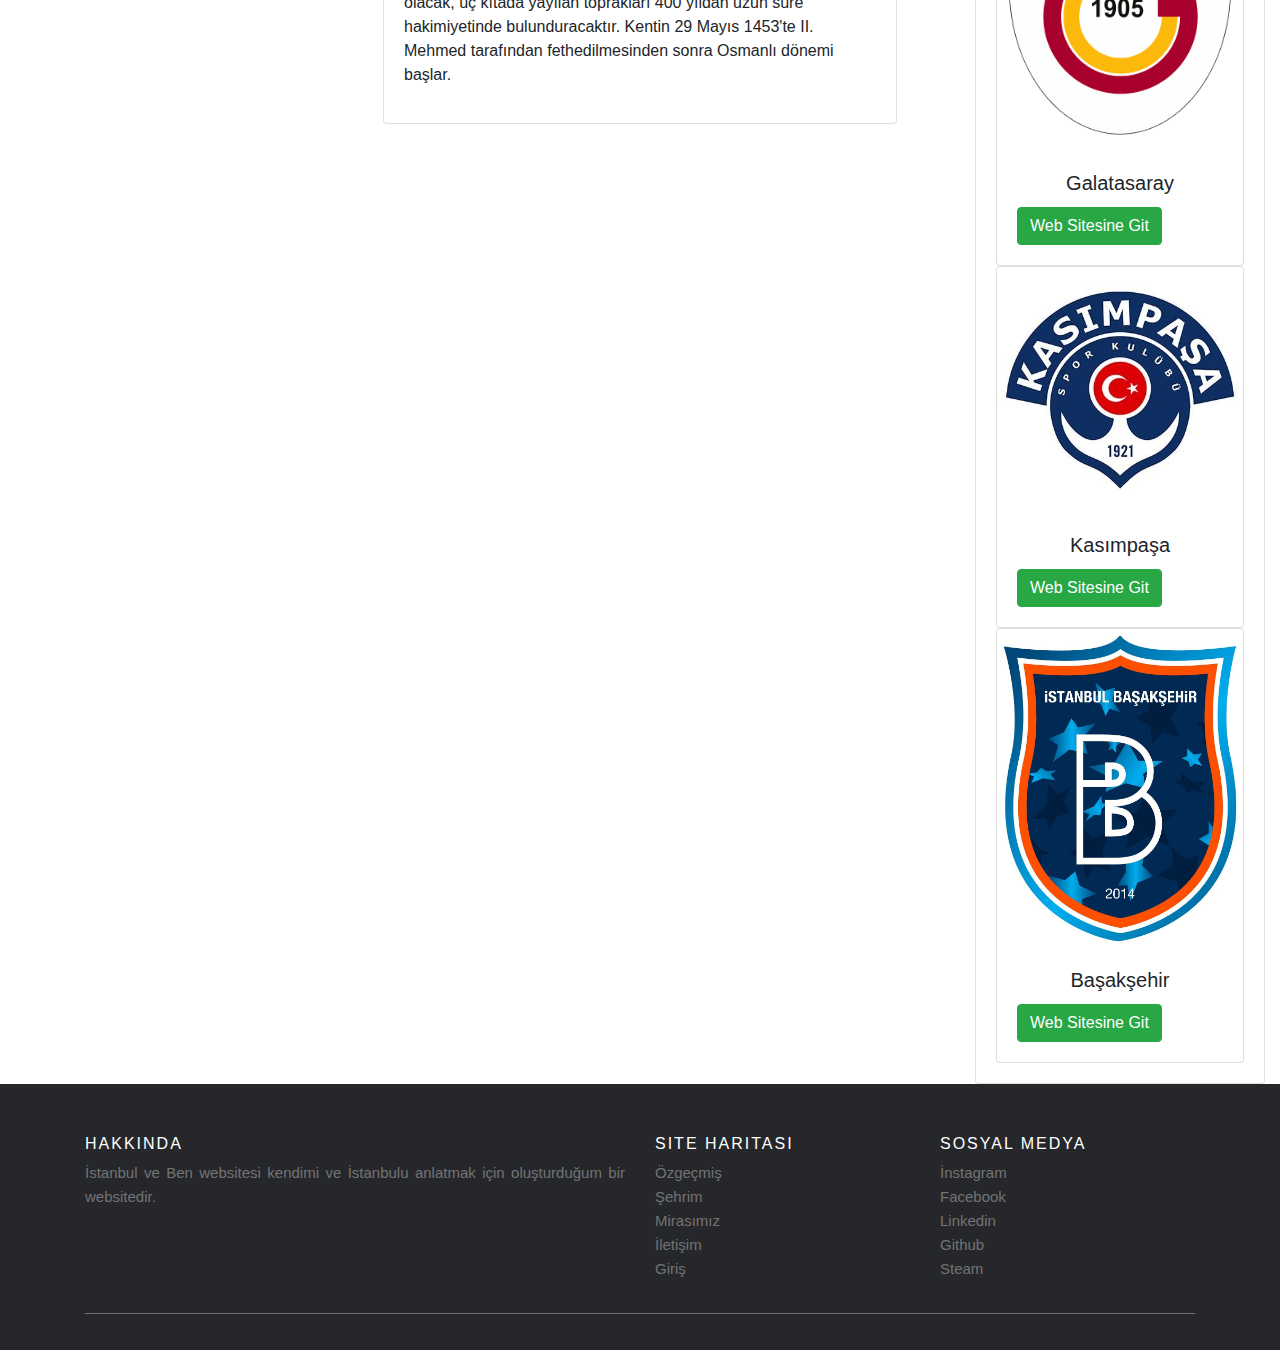
<file: Mirasımız.html>
<!DOCTYPE html>
<html lang="en">

<head>
  <meta charset="UTF-8">
  <meta http-equiv="X-UA-Compatible" content="IE=edge">
  <meta name="viewport" content="width=device-width, initial-scale=1.0">
  <link rel="stylesheet" href="https://stackpath.bootstrapcdn.com/bootstrap/4.4.1/css/bootstrap.min.css"
    integrity="sha384-Vkoo8x4CGsO3+Hhxv8T/Q5PaXtkKtu6ug5TOeNV6gBiFeWPGFN9MuhOf23Q9Ifjh" crossorigin="anonymous">
  <script src="https://code.jquery.com/jquery-3.4.1.slim.min.js"
    integrity="sha384-J6qa4849blE2+poT4WnyKhv5vZF5SrPo0iEjwBvKU7imGFAV0wwj1yYfoRSJoZ+n"
    crossorigin="anonymous"></script>
  <script src="https://cdn.jsdelivr.net/npm/popper.js@1.16.0/dist/umd/popper.min.js"
    integrity="sha384-Q6E9RHvbIyZFJoft+2mJbHaEWldlvI9IOYy5n3zV9zzTtmI3UksdQRVvoxMfooAo"
    crossorigin="anonymous"></script>
  <script src="https://stackpath.bootstrapcdn.com/bootstrap/4.4.1/js/bootstrap.min.js"
    integrity="sha384-wfSDF2E50Y2D1uUdj0O3uMBJnjuUD4Ih7YwaYd1iqfktj0Uod8GCExl3Og8ifwB6"
    crossorigin="anonymous"></script>
  <link rel="stylesheet" href="css/Mirasımız.css">
  <title>İstanbul</title>
</head>

<body>
  <div class="container-fluid backgroundimg">
    <div class="row">
      <div class="col-md-12 col-sm-12">
        <nav class="navbar navbar-expand-lg navbar-light bg-light m-0 pl-0 pr-0">
          <h1 class="display-5">İstanbul ve Ben</h1>
          <button class="navbar-toggler" type="button" data-toggle="collapse" data-target="#navbarSupportedContent"
            aria-controls="navbarSupportedContent" aria-expanded="false" aria-label="Toggle navigation">
            <span class="navbar-toggler-icon"></span>
          </button>
          <div class="collapse navbar-collapse" id="navbarSupportedContent">
            <ul class="navbar-nav mr-auto mt-2 ml-5">
              <li class="nav-item active ">
                <a class="nav-link" href="index.html">Hakkında</a>
              </li>
              <li class="nav-item active">
                <a class="nav-link" href="Eğitim-Bilgileri.html">Özgeçmiş</a>
              </li>
              <li class="nav-item active">
                <a class="nav-link" href="Şehrim.html">Şehrim</a>
              </li>
              <li class="nav-item active">
                <a class="nav-link" href="Mirasımız.html"><span class="text-info">Mirasımız</span></a>
              </li>
            </ul>
            <div class=" justify-content-lg-end" id="navbarSupportedContent">
              <ul class="navbar-nav mr-auto justify-content-lg-end mt-2">
                <li class="nav-item active">
                  <a class="nav-link mr-2" href="İletişim.html">İletişim</a>
                </li>
                <li class="nav-item active">
                  <a class="nav-link mr-5" href="Login.html">Giriş</a>
                </li>
              </ul>
            </div>
          </div>
        </nav>
      </div>
    </div>

    <div class="row">
      <div class="col-md-3 col-sm-12">
        <div class="card">
          <div class="card-body">
            <img src="img/eskiistanbul1.jpg" alt="" style="width: 100%;">
            <br>
            <br>
            <img src="img/eskiistanbul2.jpg" style="width: 100%;" alt="">
            <br>
            <br>
            <img src="img/eskiistanbul3.png" style="width: 100%;" alt="">
            <br>
            <br>
            <img src="img/eskiistanbul4.jpg" style="width: 100%;" alt="">
            <br>
            <br>
            <img src="img/eskiistanbul5.jpg" style="width: 100%;" alt="">
            <br>
            <br>
            <img src="img/eskiistanbul6.jpg" style="width: 100%;" alt="">
          </div>
        </div>

      </div>
      <div class="col-md-6 col-sm-12">
        <h1 class="display-1" style="text-align: center;">İstanbul'un Tarihi</h1>
        <div class="card mr-5 ml-5 mt-5 mb-5">
          <div class="card-body">
            <h4>İstanbul'un Kuruluşu</h4>
            <p>İstanbul tarihi binlerce yıl öncesine dayanır, ama bilinen ilk yerleşim MÖ. 7. yy’da gerçekleşmiştir. O
              dönemde Antik Yunan yarımadasındaki şehir devletleri arasında Megara isminde bir şehir devleti vardır. Bu
              şehir devletleri ekonomik ve kültürel olarak o dönemin en ileri devletleridir. Ekonomik gelişimlerindeki
              en
              önemli nedenlerden biri, kolonileşme çabalarıdır. Megara şehir devletinin kralı olan Byzas, yeni bir
              koloni
              bulmak için Delphi’de bulunan Apollon (Yunan mitolojisindeki bilgelik tanrısı) tapınağına gidip kahine,
              kolonileşmek için en uygun yerin neresi olduğunu danışır. Kahin kendisine, körler ülkesinin karşısında yer
              alan topraklara gitmesi gerektiğini söyler. <br> <br />

              Byzas bu ülkeyi bulmak için yola çıkar. Bugünkü tarihi yarımadaya (Sultanahmet bölgesi) geldiğinde,
              Anadolu
              yakasında bugünkü Kadıköy’ün olduğu bölgede bir yerleşim yeri (Chalcedon) olduğunu görür. Bu kadar güzel
              bir
              bölge varken insanların karşı kıyıda yerleşim yeri kurmalarından şaşkınlık duyar. Karşıda yaşayan
              insanların
              kör olduğunu düşünür. Kahinin söyledikleri aklına gelir ve bulunduğu bölgeye koloni kurar. Bu koloni
              kralın
              adını alır ve Byzantion / Byzantium olur.<br> <br> İstanbul, yerleşim tarihi 300 bin, kentsel tarihi
              yaklaşık
              3 bin, başkentlik tarihi 1600 yıla kadar uzanan Avrupa ile Asya kıtalarının kesiştiği noktada bulunan bir
              dünya kentidir.

              Şehir çağlar boyunca farklı uygarlık ve kültürlere ev sahipliği yapmış, yüzyıllar boyu çeşitli din, dil ve
              ırktan insanların bir arada yaşadığı kozmopolit ve metropolit yapısını korumuş ve tarihsel süreçte eşsiz
              bir mozaik halini almıştır.

              Uzun zaman dilimleri boyunca her alanda merkez olmayı ve iktidarda kalmayı başaran dünyadaki ender
              yerleşim yerlerinden biri olan İstanbul geçmişten günümüze bir dünya başkentidir.
            <h4>Byzantion dönemi (MÖ 667-MS 332)</h4>
            İstanbul, bu dönemde adı Byzantion olan antik bir Yunan şehir devleti olarak kurulacak, kısa zamanda gelişip
            güçlenecek ve dönemin merkezi gücü Roma İmparatorluğu tarafından ele geçirilecektir. Romalılar tarafından
            Byzantion, latinleştirilecek ve Byzantium olarak Roma İmparatorluğu'nun önemli şehirlerinden biri haline
            gelecek, adı değiştirilecek önce Byzantium sonra Augusta Antonina diye anılacaktır.
            <h4>Bizans İmparatorluğu dönemi (330-1453)</h4>
            İstanbul'un bu dönemde adı Konstantinopolis olarak değişmiş, önce Roma İmparatorluğu'nun sonra Bizans
            İmparatorluğu'nun başkentliğini yapmıştır. Bizans başkenti Konstantinopolis yaklaşık 1000 yıl boyunca Orta
            Doğu'ya hakim bir şehir konumuna yükselmiştir.
            <h4>Osmanlı İmparatorluğu dönemi (1453-1922)</h4>
            İstanbul bu dönemde büyük bir cihan imparatorluğunun başkenti olacak, üç kıtada yayılan toprakları 400
            yıldan uzun süre hakimiyetinde bulunduracaktır.
            Kentin 29 Mayıs 1453'te II. Mehmed tarafından fethedilmesinden sonra Osmanlı dönemi başlar.
            </p>

          </div>
        </div>
      </div>
      <div class="col-md-3 col-sm-12">
        <div class="card">
          <div class="card-body">
            <h1 style="text-align: center;">Süper Ligde Yer Alan İstanbul Takımları</h1>
            <div class="card">
              <img class="card-img-top" src="img/fenerbahçe.png" alt="Card image cap">
              <div class="card-body">
                <h5 class="card-title" style="text-align: center;">Fenerbahçe</h5>
                <a href="https://www.fenerbahce.org/" class="btn btn-success">Web Sitesine Git</a>
              </div>
            </div>
            <div class="card">
              <img class="card-img-top" src="img/karagümrük.webp" alt="Card image cap">
              <div class="card-body">
                <h5 class="card-title" style="text-align: center;">Karagümrük</h5>
                <a href="https://www.karagumruk.com/" class="btn btn-success">Web Sitesine Git</a>
              </div>
            </div>
            <div class="card">
              <img class="card-img-top" src="img/beşiktaş.png" alt="Card image cap">
              <div class="card-body">
                <h5 class="card-title" style="text-align: center;">Beşiktaş</h5>
                <a href="https://bjk.com.tr/tr" class="btn btn-success">Web Sitesine Git</a>
              </div>
            </div>
            <div class="card">
              <img class="card-img-top" src="img/galatasaray.png" alt="Card image cap">
              <div class="card-body">
                <h5 class="card-title" style="text-align: center;">Galatasaray</h5>
                <a href="https://www.galatasaray.org/anasayfa" class="btn btn-success">Web Sitesine Git</a>
              </div>
            </div>
            <div class="card">
              <img class="card-img-top" src="img/kasımpaşa.jpg" alt="Card image cap">
              <div class="card-body">
                <h5 class="card-title" style="text-align: center;">Kasımpaşa</h5>
                <a href="http://www.kasimpasa.com.tr/" class="btn btn-success">Web Sitesine Git</a>
              </div>
            </div>
            <div class="card">
              <img class="card-img-top" src="img/başakşehir.jpg" alt="Card image cap">
              <div class="card-body">
                <h5 class="card-title" style="text-align: center;">Başakşehir</h5>
                <a href="https://ibfk.com.tr/" class="btn btn-success">Web Sitesine Git</a>
              </div>
            </div>
          </div>
        </div>
      </div>
    </div>
  </div>
    <footer class="site-footer">
      <div class="container">
        <div class="row">
          <div class="col-sm-12 col-md-6">
            <h6>Hakkında</h6>
            <p class="text-justify">İstanbul ve Ben websitesi kendimi ve İstanbulu anlatmak için oluşturduğum bir
              websitedir. </p>
          </div>

          <div class="col-xs-6 col-md-3">
            <h6>Site Haritası</h6>
            <ul class="footer-links">
              <li><a href="Eğitim-Bilgileri.html">Özgeçmiş</a></li>
              <li><a href="Şehrim.html">Şehrim</a></li>
              <li><a href="Mirasımız.html">Mirasımız</a></li>
              <li><a href="İletişim.html">İletişim</a></li>
              <li><a href="Login.html">Giriş</a></li>
            </ul>
          </div>

          <div class="col-xs-6 col-md-3">
            <h6>Sosyal Medya</h6>
            <ul class="footer-links">
              <li><a href="https://www.instagram.com/burak_aciker/?hl=tr">İnstagram</a></li>
              <li><a href="https://www.facebook.com/burak.ack/">Facebook</a></li>
              <li><a href="https://www.linkedin.com/in/burak-a%C3%A7%C4%B1ker-615a85207/">Linkedin</a></li>
              <li><a href="https://github.com/burakack">Github</a></li>
              <li><a href="https://steamcommunity.com/id/Burakack">Steam</a></li>
            </ul>
          </div>
        </div>
        <hr>
      </div>
    </footer>

</body>

</html>
</file>
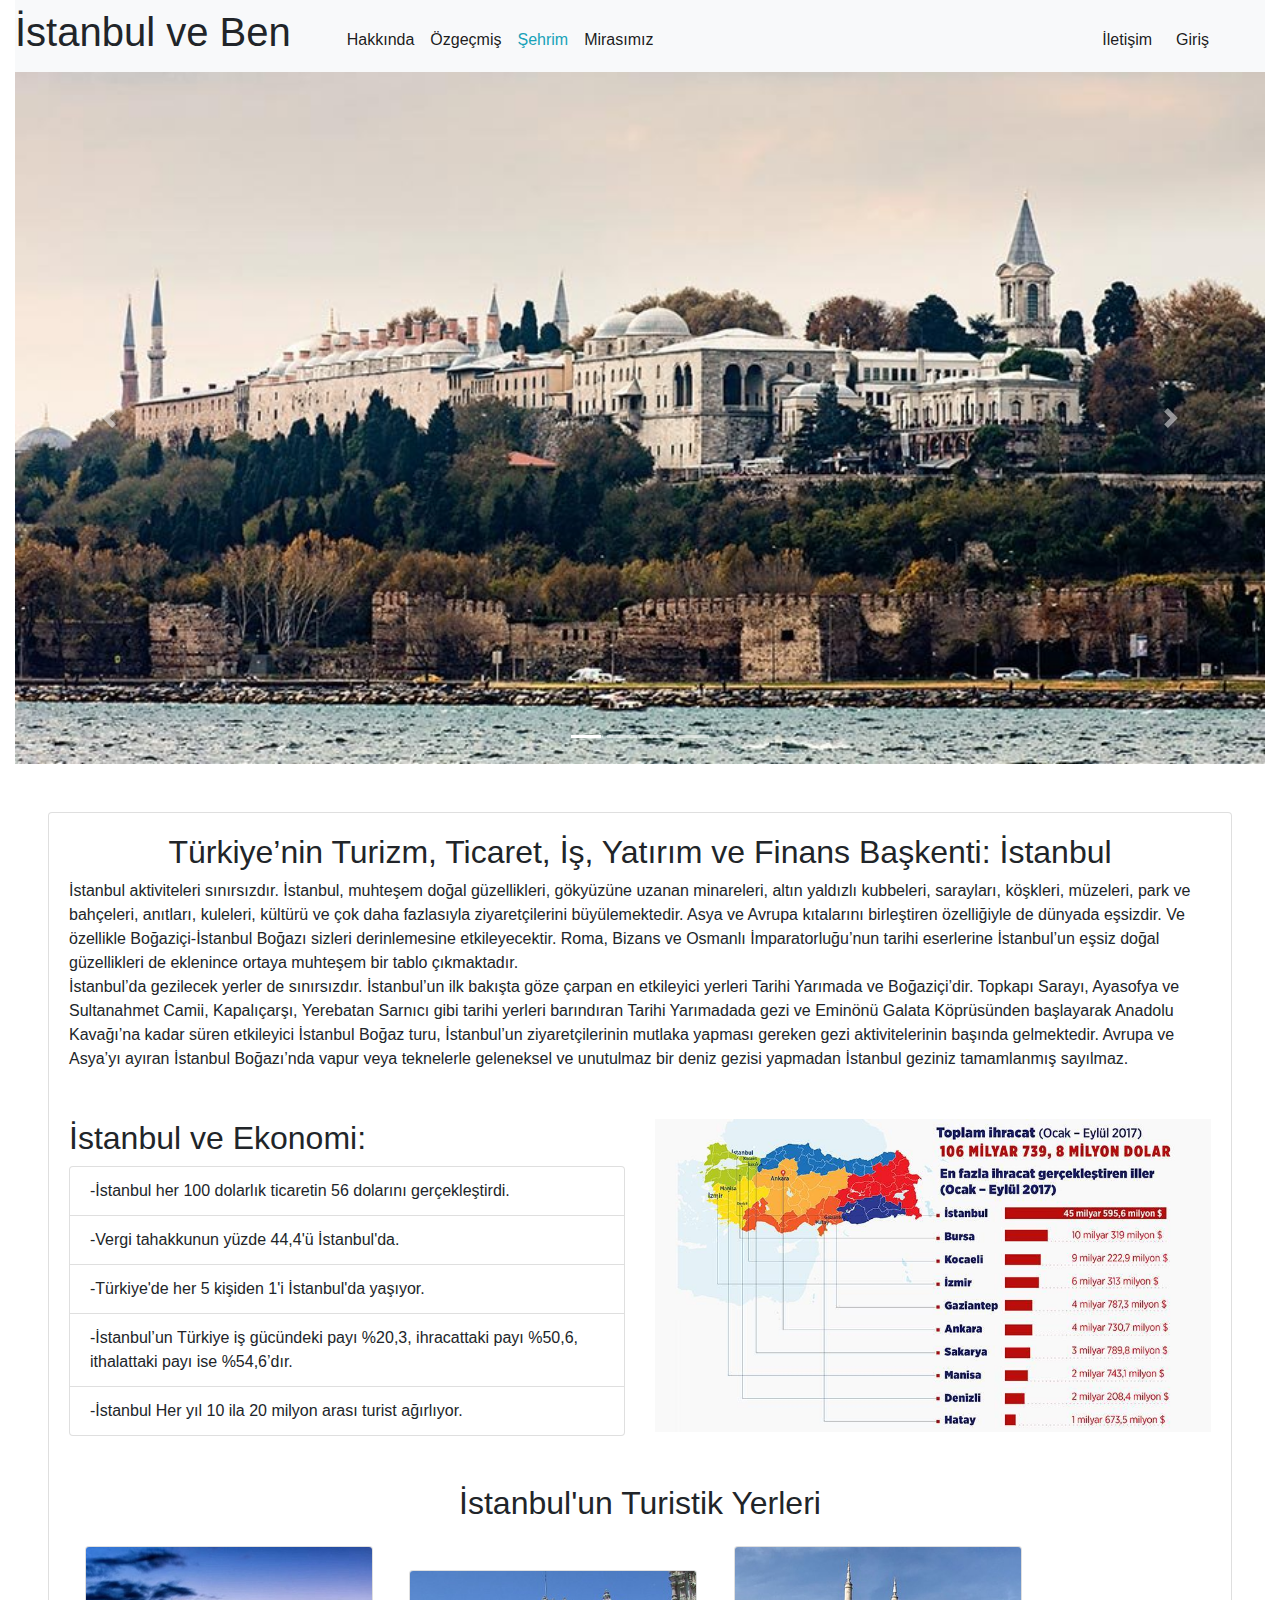
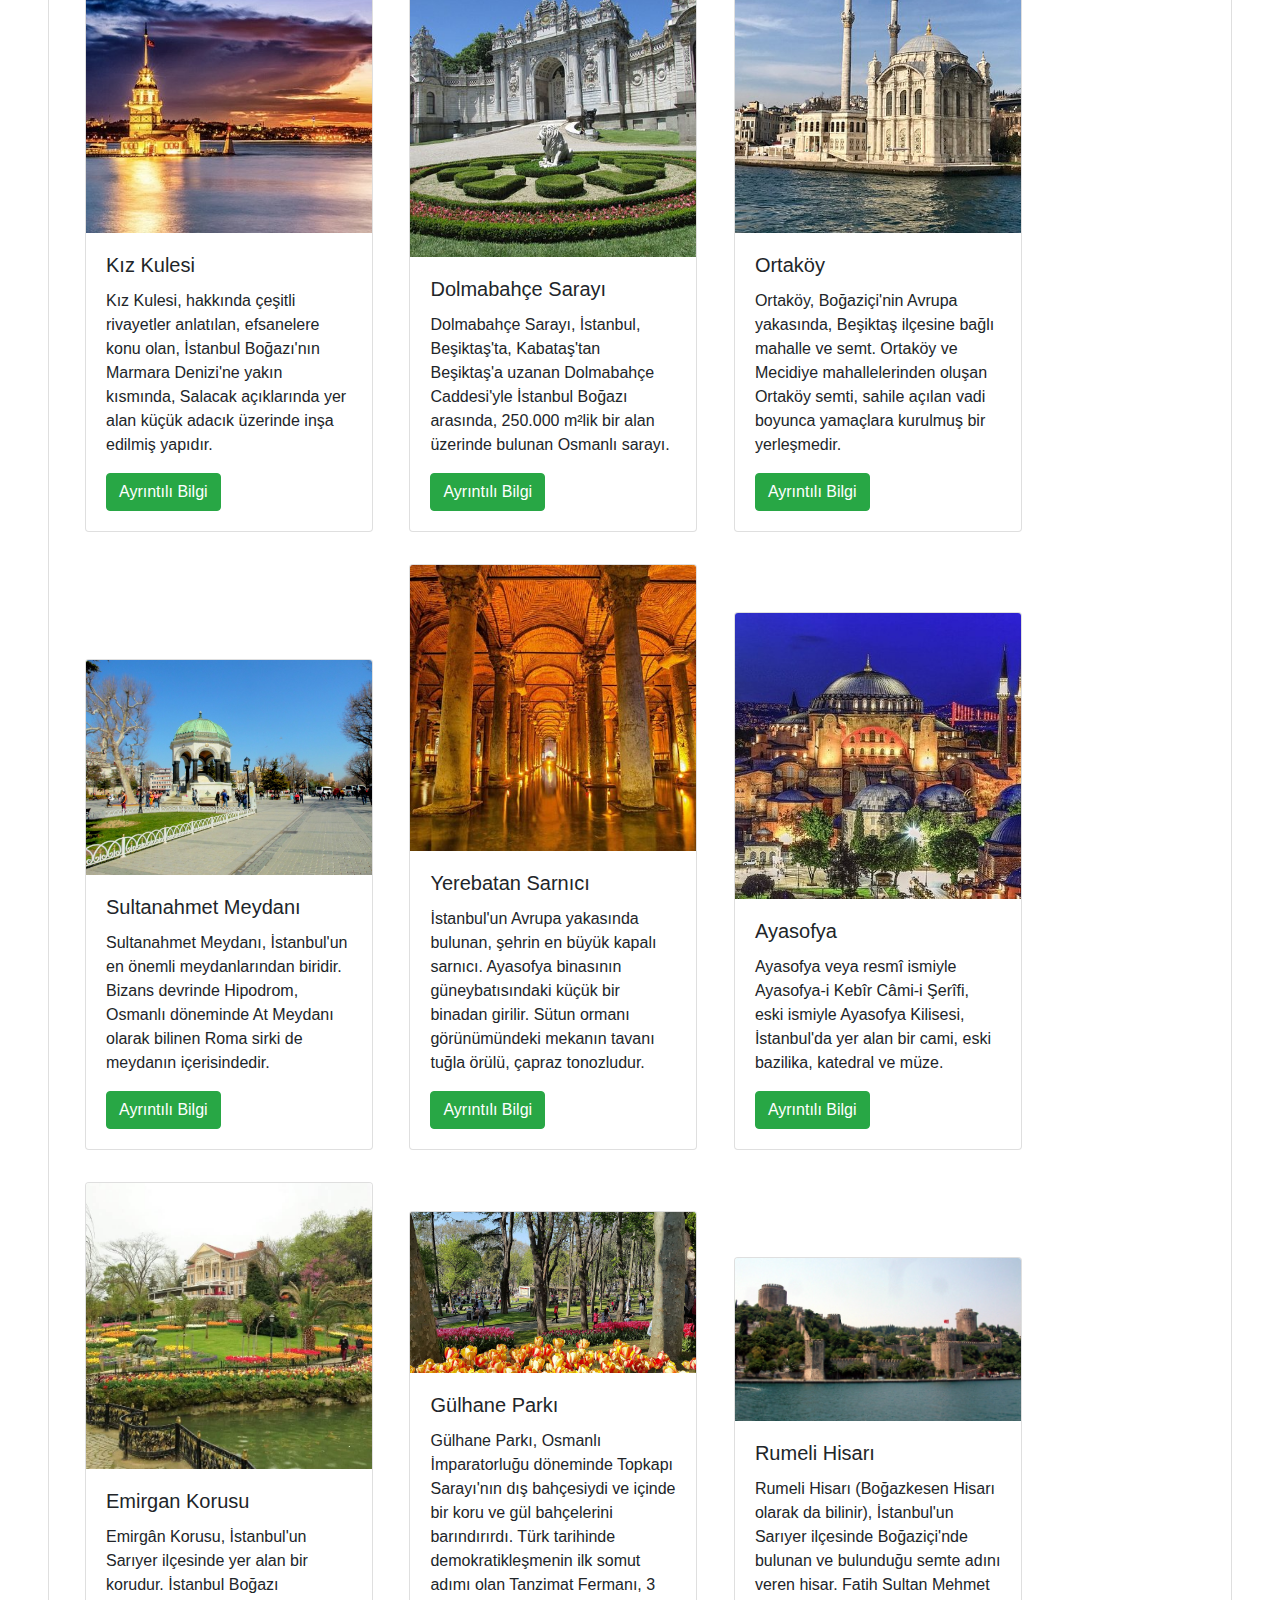
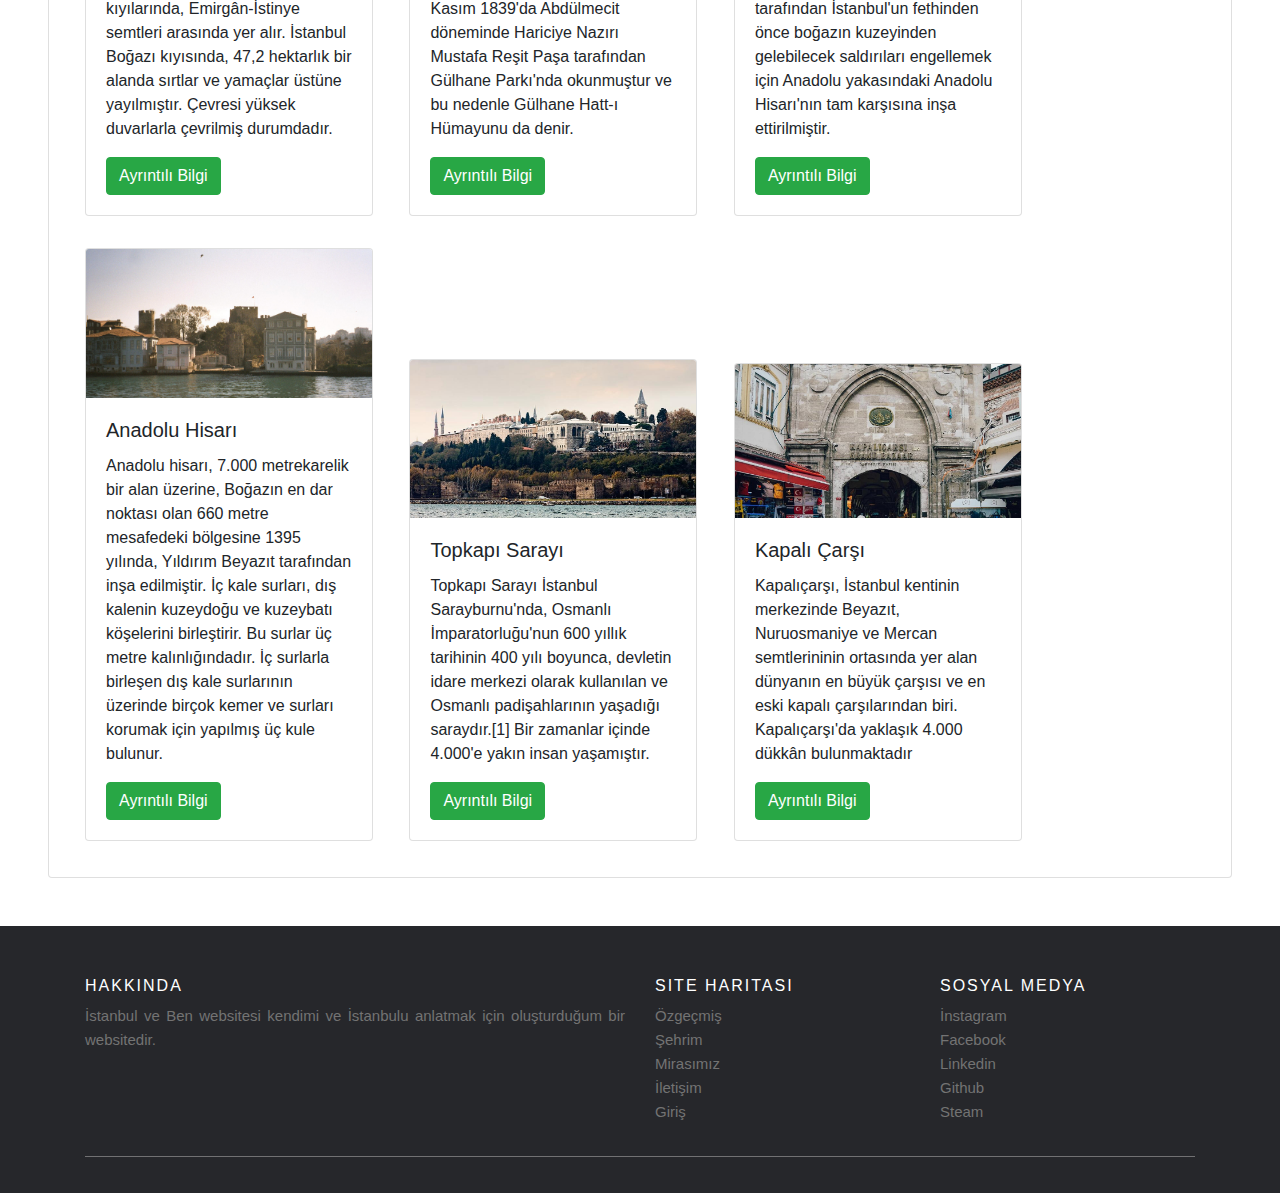
<file: Şehrim.html>
<!DOCTYPE html>
<html lang="en">

<head>
  <meta charset="UTF-8">
  <meta http-equiv="X-UA-Compatible" content="IE=edge">
  <meta name="viewport" content="width=device-width, initial-scale=1.0">
  <link rel="stylesheet" href="https://stackpath.bootstrapcdn.com/bootstrap/4.4.1/css/bootstrap.min.css"
    integrity="sha384-Vkoo8x4CGsO3+Hhxv8T/Q5PaXtkKtu6ug5TOeNV6gBiFeWPGFN9MuhOf23Q9Ifjh" crossorigin="anonymous">
  <script src="https://code.jquery.com/jquery-3.4.1.slim.min.js"
    integrity="sha384-J6qa4849blE2+poT4WnyKhv5vZF5SrPo0iEjwBvKU7imGFAV0wwj1yYfoRSJoZ+n"
    crossorigin="anonymous"></script>
  <script src="https://cdn.jsdelivr.net/npm/popper.js@1.16.0/dist/umd/popper.min.js"
    integrity="sha384-Q6E9RHvbIyZFJoft+2mJbHaEWldlvI9IOYy5n3zV9zzTtmI3UksdQRVvoxMfooAo"
    crossorigin="anonymous"></script>
  <script src="https://stackpath.bootstrapcdn.com/bootstrap/4.4.1/js/bootstrap.min.js"
    integrity="sha384-wfSDF2E50Y2D1uUdj0O3uMBJnjuUD4Ih7YwaYd1iqfktj0Uod8GCExl3Og8ifwB6"
    crossorigin="anonymous"></script>
  <link rel="stylesheet" href="css/Şehrim.css">
  <title>İstanbul</title>
</head>

<body>
  <div class="container-fluid backgroundimg">
    <div class="row">
      <div class="col-12">
        <nav class="navbar navbar-expand-lg navbar-light bg-light m-0 pl-0 pr-0">
          <h1 class="display-5">İstanbul ve Ben</h1>
          <button class="navbar-toggler" type="button" data-toggle="collapse" data-target="#navbarSupportedContent"
            aria-controls="navbarSupportedContent" aria-expanded="false" aria-label="Toggle navigation">
            <span class="navbar-toggler-icon"></span>
          </button>
          <div class="collapse navbar-collapse" id="navbarSupportedContent">
            <ul class="navbar-nav mr-auto mt-2 ml-5">
              <li class="nav-item active ">
                <a class="nav-link" href="index.html">Hakkında</a>
              </li>
              <li class="nav-item active">
                <a class="nav-link" href="Eğitim-Bilgileri.html">Özgeçmiş</a>
              </li>
              <li class="nav-item active">
                <a class="nav-link" href="Şehrim.html"><span class="text-info">Şehrim</span></a>
              </li>
              <li class="nav-item active">
                <a class="nav-link" href="Mirasımız.html">Mirasımız</a>
              </li>
            </ul>
            <div class=" justify-content-lg-end" id="navbarSupportedContent">
              <ul class="navbar-nav mr-auto justify-content-lg-end mt-2">
                <li class="nav-item active">
                  <a class="nav-link mr-2" href="İletişim.html">İletişim</a>
                </li>
                <li class="nav-item active">
                  <a class="nav-link mr-5" href="Login.html">Giriş</a>
                </li>
              </ul>
            </div>
          </div>
        </nav>
      </div>
    </div>
    <div class="row">
      <div class="col-12">
        <div id="carouselExampleIndicators" class="carousel slide" data-ride="carousel">
          <ol class="carousel-indicators">
            <li data-target="#carouselExampleIndicators" data-slide-to="0" class="active"></li>
            <li data-target="#carouselExampleIndicators" data-slide-to="1"></li>
            <li data-target="#carouselExampleIndicators" data-slide-to="2"></li>
            <li data-target="#carouselExampleIndicators" data-slide-to="3"></li>
          </ol>
          <div class="carousel-inner">
            <div class="carousel-item active">
              <a href="#topkapı"><img src="img/şehrimimg1.jpg" class="d-block w-100" alt="..."></a>
            </div>
            <div class="carousel-item">
              <a href="#kapalicarsi"><img src="img/Şehrimimg2.jpg" class="d-block w-100" alt="..."></a>
            </div>
            <div class="carousel-item">
              <a href="#yerebatan"><img src="img/Şehrimimg2.jpg" class="d-block w-100" alt="..."></a>
            </div>
            <div class="carousel-item">
              <a href="#sultanahmet"><img src="img/gezileceksultanahmet.jpg" class="d-block w-100" alt="..."></a>
            </div>
          </div>
          <a class="carousel-control-prev" href="#carouselExampleIndicators" role="button" data-slide="prev">
            <span class="carousel-control-prev-icon" aria-hidden="true"></span>
            <span class="sr-only">Previous</span>
          </a>
          <a class="carousel-control-next" href="#carouselExampleIndicators" role="button" data-slide="next">
            <span class="carousel-control-next-icon" aria-hidden="true"></span>
            <span class="sr-only">Next</span>
          </a>
        </div>
      </div>
      <div class="row">
        <div class="col-md-12 col-sm-12">
          <div class="card m-5">
            <div class="card-body">
              <h2 style="text-align: center;">Türkiye’nin Turizm, Ticaret, İş, Yatırım ve Finans Başkenti: İstanbul</h2>
              İstanbul aktiviteleri sınırsızdır. İstanbul, muhteşem doğal güzellikleri, gökyüzüne uzanan minareleri,
              altın yaldızlı kubbeleri, sarayları, köşkleri, müzeleri, park ve bahçeleri, anıtları, kuleleri, kültürü ve
              çok daha fazlasıyla ziyaretçilerini büyülemektedir. Asya ve Avrupa kıtalarını birleştiren özelliğiyle de
              dünyada eşsizdir. Ve özellikle Boğaziçi-İstanbul Boğazı sizleri derinlemesine etkileyecektir. Roma, Bizans
              ve Osmanlı İmparatorluğu’nun tarihi eserlerine İstanbul’un eşsiz doğal güzellikleri de eklenince ortaya
              muhteşem bir tablo çıkmaktadır. <br>İstanbul’da gezilecek yerler de
              sınırsızdır. İstanbul’un ilk bakışta göze çarpan en etkileyici yerleri Tarihi Yarımada ve Boğaziçi’dir.
              Topkapı Sarayı, Ayasofya ve Sultanahmet Camii, Kapalıçarşı, Yerebatan Sarnıcı gibi tarihi yerleri
              barındıran Tarihi Yarımadada gezi ve Eminönü Galata Köprüsünden başlayarak Anadolu Kavağı’na kadar süren
              etkileyici İstanbul Boğaz turu, İstanbul’un ziyaretçilerinin mutlaka yapması gereken gezi aktivitelerinin
              başında gelmektedir. Avrupa ve Asya’yı ayıran İstanbul Boğazı’nda vapur veya teknelerle geleneksel ve
              unutulmaz bir deniz gezisi yapmadan İstanbul geziniz tamamlanmış sayılmaz. <br>
              <div class="row mt-5">
                <div class="col-md-6 col-sm-6">
                  <h2>İstanbul ve Ekonomi:</h2>
                  <ul class="list-group">
                    <li class="list-group-item">-İstanbul her 100 dolarlık ticaretin 56 dolarını gerçekleştirdi.</li>
                    <li class="list-group-item">-Vergi tahakkunun yüzde 44,4'ü İstanbul'da.</li>
                    <li class="list-group-item">-Türkiye'de her 5 kişiden 1'i İstanbul'da yaşıyor.</li>
                    <li class="list-group-item">-İstanbul’un Türkiye iş gücündeki payı %20,3, ihracattaki payı %50,6,
                      ithalattaki payı ise %54,6’dır.</li>
                    <li class="list-group-item">-İstanbul Her yıl 10 ila 20 milyon arası turist ağırlıyor.</li>
                  </ul>
                </div>
                <div class="col-md-6 col-sm-6 ">
                  <div class="w-100">
                    <img src="img/İstanbul-ekonomi.jpg" style="width:100%;"; alt="">
                  </div>
                </div>
              </div>
              <div class="row mt-5">
                <div class="col-12">
                  <h2 style="text-align:center">İstanbul'un Turistik Yerleri</h2>
                  <div class="card mt-3 mb-3 ml-3 mr-3" style="width: 18rem; display: inline-block;">
                    <img class="card-img-top" src="img/gezilecekkız.jpg" alt="Card image cap">
                    <div class="card-body">
                      <h5 class="card-title">Kız Kulesi</h5>
                      <p class="card-text">Kız Kulesi, hakkında çeşitli rivayetler anlatılan, efsanelere konu olan,
                        İstanbul Boğazı'nın Marmara Denizi'ne yakın kısmında, Salacak açıklarında yer alan küçük adacık
                        üzerinde inşa edilmiş yapıdır.</p>
                      <a href="https://tr.wikipedia.org/wiki/K%C4%B1z_Kulesi" class="btn btn-success">Ayrıntılı
                        Bilgi</a>
                    </div>
                  </div>
                  <div class="card mt-3 mb-3 ml-3 mr-3" style="width: 18rem; display: inline-block;">
                    <img class="card-img-top" src="img/gezilecekdolma.jpg" alt="Card image cap">
                    <div class="card-body">
                      <h5 class="card-title">Dolmabahçe Sarayı</h5>
                      <p class="card-text">Dolmabahçe Sarayı, İstanbul, Beşiktaş'ta, Kabataş'tan Beşiktaş'a uzanan
                        Dolmabahçe Caddesi'yle İstanbul Boğazı arasında, 250.000 m²lik bir alan üzerinde bulunan Osmanlı
                        sarayı.</p>
                      <a href="https://tr.wikipedia.org/wiki/Dolmabah%C3%A7e_Saray%C4%B1"
                        class="btn btn-success">Ayrıntılı Bilgi</a>
                    </div>
                  </div>
                  <div class="card mt-3 mb-3 ml-3 mr-3" style="width: 18rem; display: inline-block;">
                    <img class="card-img-top" src="img/gezilecekorta.jpg" alt="Card image cap">
                    <div class="card-body">
                      <h5 class="card-title">Ortaköy</h5>
                      <p class="card-text">Ortaköy, Boğaziçi'nin Avrupa yakasında, Beşiktaş ilçesine bağlı mahalle ve
                        semt. Ortaköy ve Mecidiye mahallelerinden oluşan Ortaköy semti, sahile açılan vadi boyunca
                        yamaçlara kurulmuş bir yerleşmedir.</p>
                      <a href="https://tr.wikipedia.org/wiki/Ortak%C3%B6y,_Be%C5%9Fikta%C5%9F"
                        class="btn btn-success">Ayrıntılı Bilgi</a>
                    </div>
                  </div>
                  <div class="card mt-3 mb-3 ml-3 mr-3" style="width: 18rem; display: inline-block;">
                    <img class="card-img-top" id="sultanahmet" src="img/gezileceksultanahmet.jpg" alt="Card image cap">
                    <div class="card-body">
                      <h5 class="card-title">Sultanahmet Meydanı</h5>
                      <p class="card-text">Sultanahmet Meydanı, İstanbul'un en önemli meydanlarından biridir. Bizans
                        devrinde Hipodrom, Osmanlı döneminde At Meydanı olarak bilinen Roma sirki de meydanın
                        içerisindedir.</p>
                      <a href="https://tr.wikipedia.org/wiki/Sultanahmet_Meydan%C4%B1" class="btn btn-success">Ayrıntılı
                        Bilgi</a>
                    </div>
                  </div>
                  <div class="card mt-3 mb-3 ml-3 mr-3" style="width: 18rem; display: inline-block;">
                    <img class="card-img-top" id="yerebatan" src="img/gezileceyerebatan.jpg" alt="Card image cap">
                    <div class="card-body">
                      <h5 class="card-title">Yerebatan Sarnıcı</h5>
                      <p class="card-text"> İstanbul'un Avrupa yakasında bulunan, şehrin en büyük kapalı sarnıcı.
                        Ayasofya binasının güneybatısındaki küçük bir binadan girilir. Sütun ormanı görünümündeki
                        mekanın tavanı tuğla örülü, çapraz tonozludur.</p>
                      <a href="https://tr.wikipedia.org/wiki/Yerebatan_Sarn%C4%B1c%C4%B1"
                        class="btn btn-success">Ayrıntılı Bilgi</a>
                    </div>
                  </div>
                  <div class="card mt-3 mb-3 ml-3 mr-3" style="width: 18rem; display: inline-block;">
                    <img class="card-img-top" src="img/gezilecekayas.jpg" alt="Card image cap">
                    <div class="card-body">
                      <h5 class="card-title">Ayasofya</h5>
                      <p class="card-text">Ayasofya veya resmî ismiyle Ayasofya-i Kebîr Câmi-i Şerîfi, eski ismiyle
                        Ayasofya Kilisesi, İstanbul'da yer alan bir cami, eski bazilika, katedral ve müze.</p>
                      <a href="https://tr.wikipedia.org/wiki/Ayasofya" class="btn btn-success">Ayrıntılı Bilgi</a>
                    </div>
                  </div>
                  <div class="card mt-3 mb-3 ml-3 mr-3" style="width: 18rem; display: inline-block;">
                    <img class="card-img-top" src="img/gezilecekemirgan.jpg" alt="Card image cap">
                    <div class="card-body">
                      <h5 class="card-title">Emirgan Korusu</h5>
                      <p class="card-text">Emirgân Korusu, İstanbul'un Sarıyer ilçesinde yer alan bir korudur. İstanbul
                        Boğazı kıyılarında, Emirgân-İstinye semtleri arasında yer alır. İstanbul Boğazı kıyısında, 47,2
                        hektarlık bir alanda sırtlar ve yamaçlar üstüne yayılmıştır. Çevresi yüksek duvarlarla çevrilmiş
                        durumdadır.</p>
                      <a href="https://tr.wikipedia.org/wiki/Emirg%C3%A2n_Korusu" class="btn btn-success">Ayrıntılı
                        Bilgi</a>
                    </div>
                  </div>
                  <div class="card mt-3 mb-3 ml-3 mr-3" style="width: 18rem; display: inline-block;">
                    <img class="card-img-top" src="img/gezilecekyerlergülhane.jpg" alt="Card image cap">
                    <div class="card-body">
                      <h5 class="card-title">Gülhane Parkı</h5>
                      <p class="card-text">Gülhane Parkı, Osmanlı İmparatorluğu döneminde Topkapı Sarayı'nın dış
                        bahçesiydi ve içinde bir koru ve gül bahçelerini barındırırdı. Türk tarihinde demokratikleşmenin
                        ilk somut adımı olan Tanzimat Fermanı, 3 Kasım 1839'da Abdülmecit döneminde Hariciye Nazırı
                        Mustafa Reşit Paşa tarafından Gülhane Parkı'nda okunmuştur ve bu nedenle Gülhane Hatt-ı Hümayunu
                        da denir.</p>
                      <a href="https://tr.wikipedia.org/wiki/G%C3%BClhane_Park%C4%B1" class="btn btn-success">Ayrıntılı
                        Bilgi</a>
                    </div>
                  </div>
                  <div class="card mt-3 mb-3 ml-3 mr-3" style="width: 18rem; display: inline-block;">
                    <img class="card-img-top" src="img/gezilecekyerrumeli.jpg" alt="Card image cap">
                    <div class="card-body">
                      <h5 class="card-title">Rumeli Hisarı</h5>
                      <p class="card-text">Rumeli Hisarı (Boğazkesen Hisarı olarak da bilinir), İstanbul'un Sarıyer
                        ilçesinde Boğaziçi'nde bulunan ve bulunduğu semte adını veren hisar. Fatih Sultan Mehmet
                        tarafından İstanbul'un fethinden önce boğazın kuzeyinden gelebilecek saldırıları engellemek için
                        Anadolu yakasındaki Anadolu Hisarı'nın tam karşısına inşa ettirilmiştir.</p>
                      <a href="#" class="btn btn-success">Ayrıntılı Bilgi</a>
                    </div>
                  </div>
                  <div class="card mt-3 mb-3 ml-3 mr-3" style="width: 18rem; display: inline-block;">
                    <img class="card-img-top" src="img/gezilecekyeranadolu.jpg" alt="Card image cap">
                    <div class="card-body">
                      <h5 class="card-title">Anadolu Hisarı</h5>
                      <p class="card-text">Anadolu hisarı, 7.000 metrekarelik bir alan üzerine, Boğazın en dar noktası
                        olan 660 metre mesafedeki bölgesine 1395 yılında, Yıldırım Beyazıt tarafından inşa edilmiştir.
                        İç kale surları, dış kalenin kuzeydoğu ve kuzeybatı köşelerini birleştirir. Bu surlar üç metre
                        kalınlığındadır. İç surlarla birleşen dış kale surlarının üzerinde birçok kemer ve surları
                        korumak için yapılmış üç kule bulunur.
                      </p>
                      <a href="https://tr.wikipedia.org/wiki/Anadolu_Hisar%C4%B1" class="btn btn-success">Ayrıntılı
                        Bilgi</a>
                    </div>
                  </div>
                  <div class="card mt-3 mb-3 ml-3 mr-3" style="width: 18rem; display: inline-block;">
                    <img class="card-img-top" id="topkapı" src="img/şehrimimg1.jpg" alt="Card image cap">
                    <div class="card-body">
                      <h5 class="card-title">Topkapı Sarayı</h5>
                      <p class="card-text">Topkapı Sarayı İstanbul Sarayburnu'nda,
                        Osmanlı İmparatorluğu'nun 600 yıllık tarihinin 400 yılı boyunca, devletin idare merkezi olarak
                        kullanılan ve Osmanlı padişahlarının yaşadığı saraydır.[1] Bir zamanlar içinde 4.000'e yakın
                        insan yaşamıştır.
                      </p>
                      <a href="https://tr.wikipedia.org/wiki/Topkap%C4%B1_Saray%C4%B1" class="btn btn-success">Ayrıntılı
                        Bilgi</a>
                    </div>
                  </div>
                  <div class="card mt-3 mb-3 ml-3 mr-3" style="width: 18rem; display: inline-block;">
                    <img class="card-img-top"  id="kapalicarsi" src="img/Şehrimimg2.jpg" alt="Card image cap">
                    <div class="card-body">
                      <h5 class="card-title">Kapalı Çarşı</h5>
                      <p class="card-text">Kapalıçarşı, İstanbul kentinin merkezinde Beyazıt, Nuruosmaniye ve Mercan
                        semtlerininin ortasında yer alan dünyanın en büyük çarşısı ve en eski kapalı çarşılarından biri.
                        Kapalıçarşı'da yaklaşık 4.000 dükkân bulunmaktadır
                      </p>
                      <a href="https://tr.wikipedia.org/wiki/Kapal%C4%B1%C3%A7ar%C5%9F%C4%B1"
                        class="btn btn-success">Ayrıntılı
                        Bilgi</a>
                    </div>
                  </div>
                </div>
              </div>
            </div>
          </div>
        </div>
      </div>
      </div>
    </div>
    <footer class="site-footer">
      <div class="container">
        <div class="row">
          <div class="col-sm-12 col-md-6">
            <h6>Hakkında</h6>
            <p class="text-justify">İstanbul ve Ben websitesi kendimi ve İstanbulu anlatmak için oluşturduğum bir
              websitedir. </p>
          </div>
          <div class="col-xs-6 col-md-3">
            <h6>Site Haritası</h6>
            <ul class="footer-links">
              <li><a href="Eğitim-Bilgileri.html">Özgeçmiş</a></li>
              <li><a href="Şehrim.html">Şehrim</a></li>
              <li><a href="Mirasımız.html">Mirasımız</a></li>
              <li><a href="İletişim.html">İletişim</a></li>
              <li><a href="Login.html">Giriş</a></li>
            </ul>
          </div>

          <div class="col-xs-6 col-md-3">
            <h6>Sosyal Medya</h6>
            <ul class="footer-links">
              <li><a href="https://www.instagram.com/burak_aciker/?hl=tr">İnstagram</a></li>
              <li><a href="https://www.facebook.com/burak.ack/">Facebook</a></li>
              <li><a href="https://www.linkedin.com/in/burak-a%C3%A7%C4%B1ker-615a85207/">Linkedin</a></li>
              <li><a href="https://github.com/burakack">Github</a></li>
              <li><a href="https://steamcommunity.com/id/Burakack">Steam</a></li>
            </ul>
          </div>
        </div>
        <hr>
      </div>
    </footer>

</body>

</html>
</file>
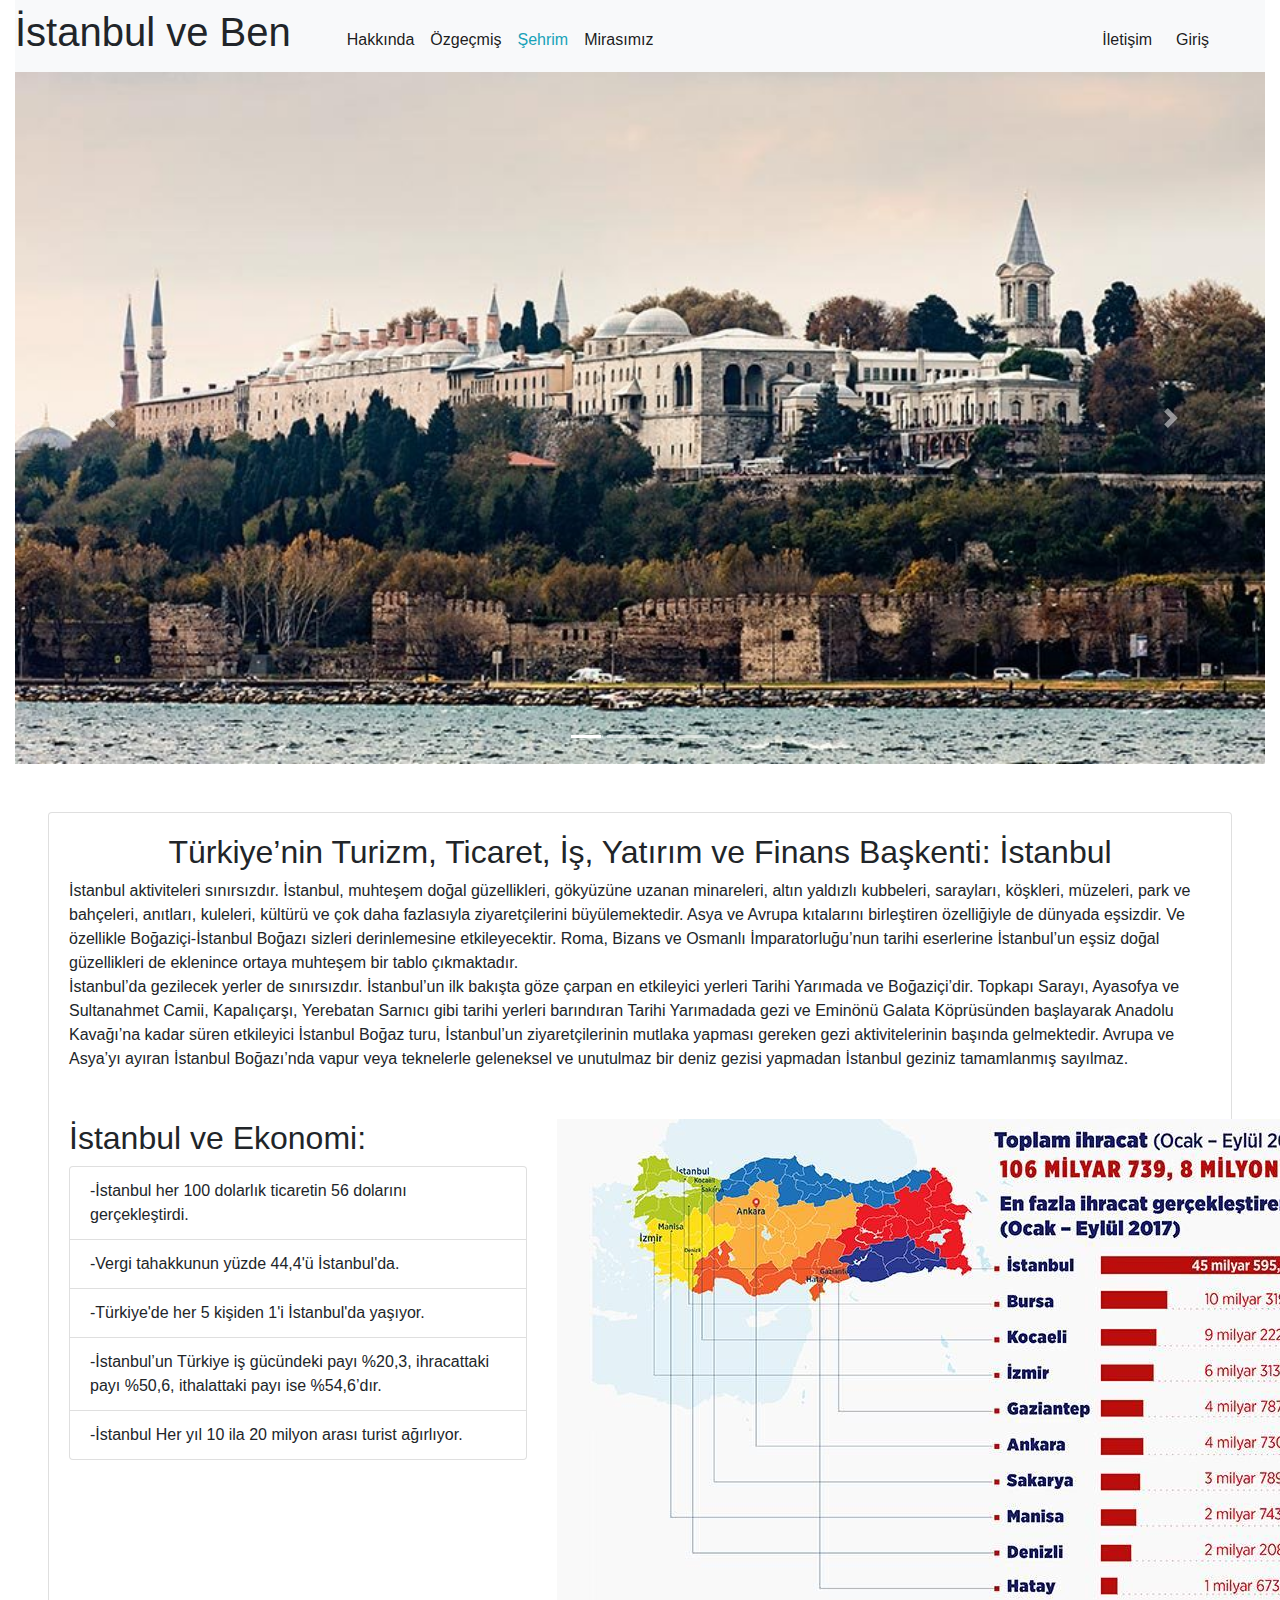
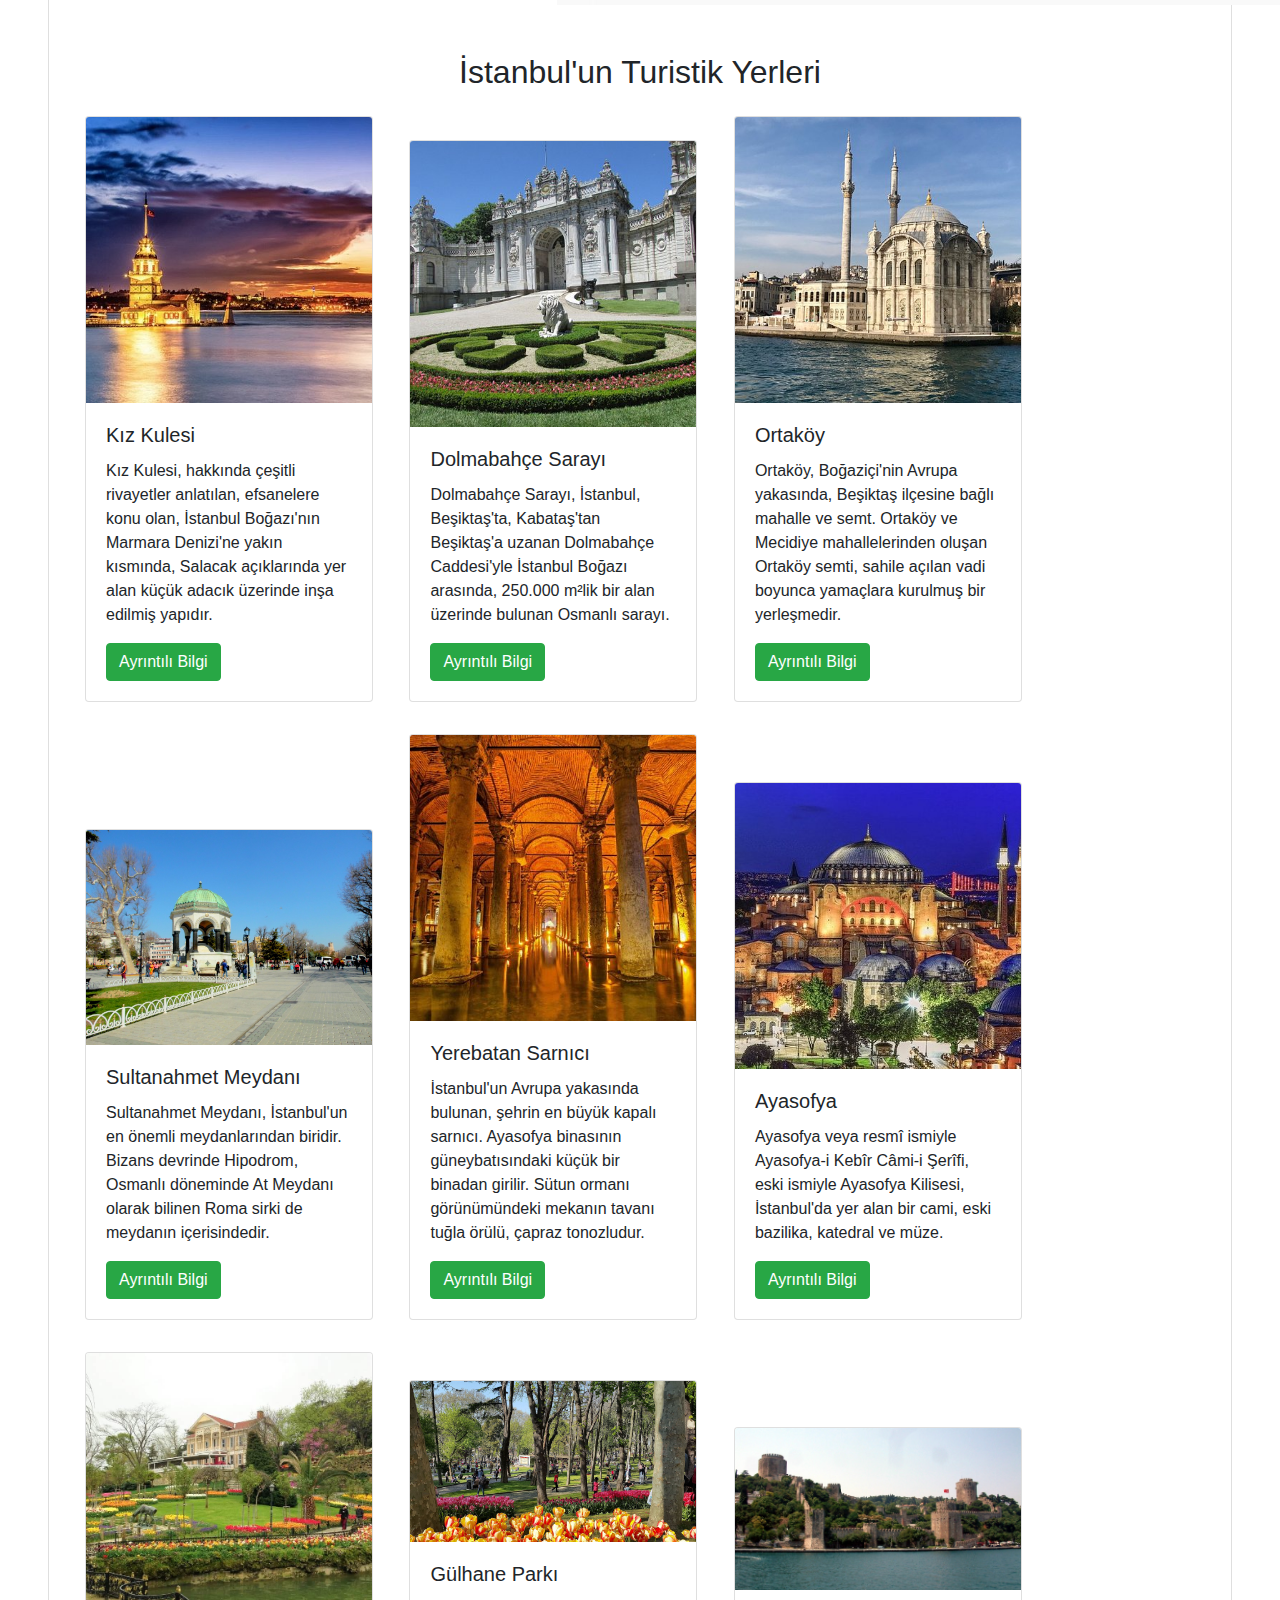
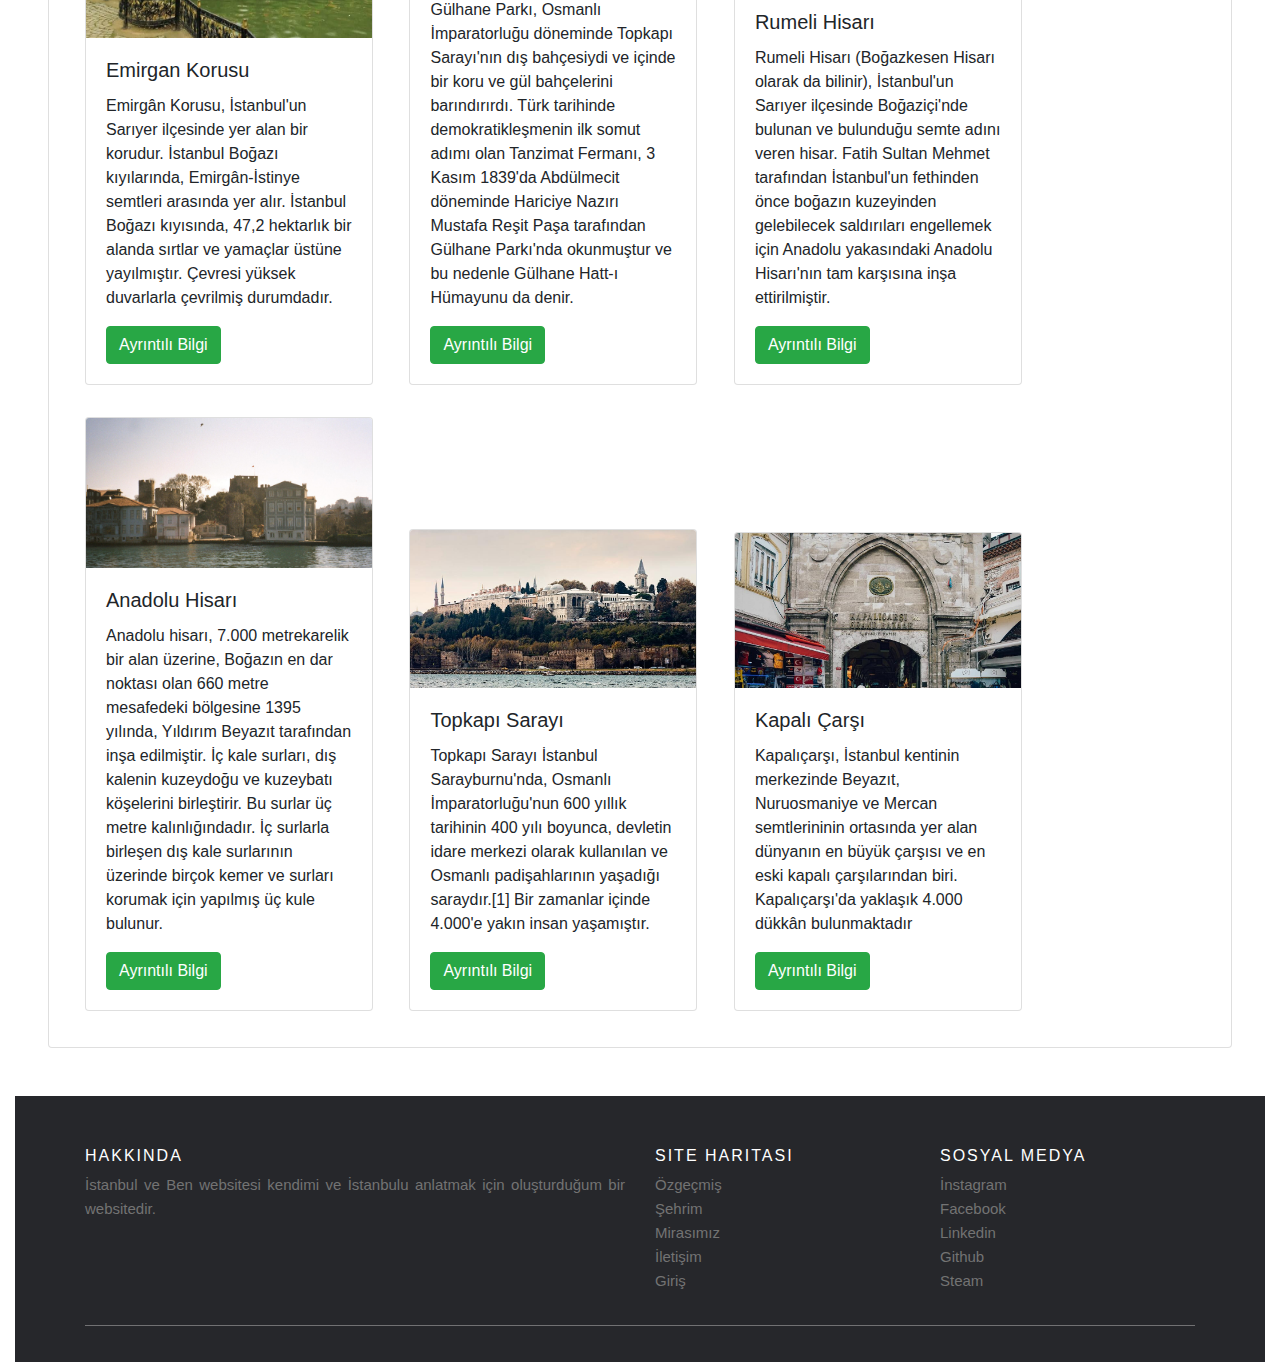
<file: html/Şehrim.html>
<!DOCTYPE html>
<html lang="en">

<head>
  <meta charset="UTF-8">
  <meta http-equiv="X-UA-Compatible" content="IE=edge">
  <meta name="viewport" content="width=device-width, initial-scale=1.0">
  <link rel="stylesheet" href="https://stackpath.bootstrapcdn.com/bootstrap/4.4.1/css/bootstrap.min.css"
    integrity="sha384-Vkoo8x4CGsO3+Hhxv8T/Q5PaXtkKtu6ug5TOeNV6gBiFeWPGFN9MuhOf23Q9Ifjh" crossorigin="anonymous">
  <script src="https://code.jquery.com/jquery-3.4.1.slim.min.js"
    integrity="sha384-J6qa4849blE2+poT4WnyKhv5vZF5SrPo0iEjwBvKU7imGFAV0wwj1yYfoRSJoZ+n"
    crossorigin="anonymous"></script>
  <script src="https://cdn.jsdelivr.net/npm/popper.js@1.16.0/dist/umd/popper.min.js"
    integrity="sha384-Q6E9RHvbIyZFJoft+2mJbHaEWldlvI9IOYy5n3zV9zzTtmI3UksdQRVvoxMfooAo"
    crossorigin="anonymous"></script>
  <script src="https://stackpath.bootstrapcdn.com/bootstrap/4.4.1/js/bootstrap.min.js"
    integrity="sha384-wfSDF2E50Y2D1uUdj0O3uMBJnjuUD4Ih7YwaYd1iqfktj0Uod8GCExl3Og8ifwB6"
    crossorigin="anonymous"></script>
  <link rel="stylesheet" href="../css/Şehrim.css">
  <title>İstanbul</title>
</head>

<body>
  <div class="container-fluid backgroundimg">
    <div class="row">
      <div class="col-12">
        <nav class="navbar navbar-expand-lg navbar-light bg-light m-0 pl-0 pr-0">
          <h1 class="display-5">İstanbul ve Ben</h1>
          <button class="navbar-toggler" type="button" data-toggle="collapse" data-target="#navbarSupportedContent"
            aria-controls="navbarSupportedContent" aria-expanded="false" aria-label="Toggle navigation">
            <span class="navbar-toggler-icon"></span>
          </button>
          <div class="collapse navbar-collapse" id="navbarSupportedContent">
            <ul class="navbar-nav mr-auto mt-2 ml-5">
              <li class="nav-item active ">
                <a class="nav-link" href="index.html">Hakkında</a>
              </li>
              <li class="nav-item active">
                <a class="nav-link" href="Eğitim-Bilgileri.html">Özgeçmiş</a>
              </li>
              <li class="nav-item active">
                <a class="nav-link" href="Şehrim.html"><span class="text-info">Şehrim</span></a>
              </li>
              <li class="nav-item active">
                <a class="nav-link" href="Mirasımız.html">Mirasımız</a>
              </li>
            </ul>
            <div class=" justify-content-lg-end" id="navbarSupportedContent">
              <ul class="navbar-nav mr-auto justify-content-lg-end mt-2">
                <li class="nav-item active">
                  <a class="nav-link mr-2" href="İletişim.html">İletişim</a>
                </li>
                <li class="nav-item active">
                  <a class="nav-link mr-5" href="Login.html">Giriş</a>
                </li>
              </ul>
            </div>
          </div>
        </nav>
      </div>
    </div>
    <div class="row">
      <div class="col-12">
        <div id="carouselExampleIndicators" class="carousel slide" data-ride="carousel">
          <ol class="carousel-indicators">
            <li data-target="#carouselExampleIndicators" data-slide-to="0" class="active"></li>
            <li data-target="#carouselExampleIndicators" data-slide-to="1"></li>
            <li data-target="#carouselExampleIndicators" data-slide-to="2"></li>
            <li data-target="#carouselExampleIndicators" data-slide-to="3"></li>
          </ol>
          <div class="carousel-inner">
            <div class="carousel-item active">
              <a href="#topkapı"><img src="../img/şehrimimg1.jpg" class="d-block w-100" alt="..."></a>
            </div>
            <div class="carousel-item">
              <a href="#kapalicarsi"><img src="../img/Şehrimimg2.jpg" class="d-block w-100" alt="..."></a>
            </div>
            <div class="carousel-item">
              <a href="#yerebatan"><img src="../img/şehrimimg3.jpg" class="d-block w-100" alt="..."></a>
            </div>
            <div class="carousel-item">
              <a href="#sultanahmet"><img src="../img/gezileceksultanahmet.jpg" class="d-block w-100" alt="..."></a>
            </div>
          </div>
          <a class="carousel-control-prev" href="#carouselExampleIndicators" role="button" data-slide="prev">
            <span class="carousel-control-prev-icon" aria-hidden="true"></span>
            <span class="sr-only">Previous</span>
          </a>
          <a class="carousel-control-next" href="#carouselExampleIndicators" role="button" data-slide="next">
            <span class="carousel-control-next-icon" aria-hidden="true"></span>
            <span class="sr-only">Next</span>
          </a>
        </div>
      </div>
      <div class="row">
        <div class="col-12">
          <div class="card ml-5 mr-5 mt-5 mb-5">
            <div class="card-body">
              <h2 style="text-align: center;">Türkiye’nin Turizm, Ticaret, İş, Yatırım ve Finans Başkenti: İstanbul</h2>
              İstanbul aktiviteleri sınırsızdır. İstanbul, muhteşem doğal güzellikleri, gökyüzüne uzanan minareleri,
              altın yaldızlı kubbeleri, sarayları, köşkleri, müzeleri, park ve bahçeleri, anıtları, kuleleri, kültürü ve
              çok daha fazlasıyla ziyaretçilerini büyülemektedir. Asya ve Avrupa kıtalarını birleştiren özelliğiyle de
              dünyada eşsizdir. Ve özellikle Boğaziçi-İstanbul Boğazı sizleri derinlemesine etkileyecektir. Roma, Bizans
              ve Osmanlı İmparatorluğu’nun tarihi eserlerine İstanbul’un eşsiz doğal güzellikleri de eklenince ortaya
              muhteşem bir tablo çıkmaktadır. <br>İstanbul’da gezilecek yerler de
              sınırsızdır. İstanbul’un ilk bakışta göze çarpan en etkileyici yerleri Tarihi Yarımada ve Boğaziçi’dir.
              Topkapı Sarayı, Ayasofya ve Sultanahmet Camii, Kapalıçarşı, Yerebatan Sarnıcı gibi tarihi yerleri
              barındıran Tarihi Yarımadada gezi ve Eminönü Galata Köprüsünden başlayarak Anadolu Kavağı’na kadar süren
              etkileyici İstanbul Boğaz turu, İstanbul’un ziyaretçilerinin mutlaka yapması gereken gezi aktivitelerinin
              başında gelmektedir. Avrupa ve Asya’yı ayıran İstanbul Boğazı’nda vapur veya teknelerle geleneksel ve
              unutulmaz bir deniz gezisi yapmadan İstanbul geziniz tamamlanmış sayılmaz. <br>
              <div class="row mt-5">
                <div class="col-5">
                  <h2>İstanbul ve Ekonomi:</h2>
                  <ul class="list-group">
                    <li class="list-group-item">-İstanbul her 100 dolarlık ticaretin 56 dolarını gerçekleştirdi.</li>
                    <li class="list-group-item">-Vergi tahakkunun yüzde 44,4'ü İstanbul'da.</li>
                    <li class="list-group-item">-Türkiye'de her 5 kişiden 1'i İstanbul'da yaşıyor.</li>
                    <li class="list-group-item">-İstanbul’un Türkiye iş gücündeki payı %20,3, ihracattaki payı %50,6,
                      ithalattaki payı ise %54,6’dır.</li>
                    <li class="list-group-item">-İstanbul Her yıl 10 ila 20 milyon arası turist ağırlıyor.</li>
                  </ul>
                </div>
                <div class="col-7 ">
                  <div class="mr-5">
                    <img src="../img/İstanbul-ekonomi.jpg" alt="">
                  </div>
                </div>
              </div>
              <div class="row mt-5">
                <div class="col-12">
                  <h2 style="text-align:center">İstanbul'un Turistik Yerleri</h2>
                  <div class="card mt-3 mb-3 ml-3 mr-3" style="width: 18rem; display: inline-block;">
                    <img class="card-img-top" src="../img/gezilecekkız.jpg" alt="Card image cap">
                    <div class="card-body">
                      <h5 class="card-title">Kız Kulesi</h5>
                      <p class="card-text">Kız Kulesi, hakkında çeşitli rivayetler anlatılan, efsanelere konu olan,
                        İstanbul Boğazı'nın Marmara Denizi'ne yakın kısmında, Salacak açıklarında yer alan küçük adacık
                        üzerinde inşa edilmiş yapıdır.</p>
                      <a href="https://tr.wikipedia.org/wiki/K%C4%B1z_Kulesi" class="btn btn-success">Ayrıntılı
                        Bilgi</a>
                    </div>
                  </div>
                  <div class="card mt-3 mb-3 ml-3 mr-3" style="width: 18rem; display: inline-block;">
                    <img class="card-img-top" src="../img/gezilecekdolma.jpg" alt="Card image cap">
                    <div class="card-body">
                      <h5 class="card-title">Dolmabahçe Sarayı</h5>
                      <p class="card-text">Dolmabahçe Sarayı, İstanbul, Beşiktaş'ta, Kabataş'tan Beşiktaş'a uzanan
                        Dolmabahçe Caddesi'yle İstanbul Boğazı arasında, 250.000 m²lik bir alan üzerinde bulunan Osmanlı
                        sarayı.</p>
                      <a href="https://tr.wikipedia.org/wiki/Dolmabah%C3%A7e_Saray%C4%B1"
                        class="btn btn-success">Ayrıntılı Bilgi</a>
                    </div>
                  </div>
                  <div class="card mt-3 mb-3 ml-3 mr-3" style="width: 18rem; display: inline-block;">
                    <img class="card-img-top" src="../img/gezilecekorta.jpg" alt="Card image cap">
                    <div class="card-body">
                      <h5 class="card-title">Ortaköy</h5>
                      <p class="card-text">Ortaköy, Boğaziçi'nin Avrupa yakasında, Beşiktaş ilçesine bağlı mahalle ve
                        semt. Ortaköy ve Mecidiye mahallelerinden oluşan Ortaköy semti, sahile açılan vadi boyunca
                        yamaçlara kurulmuş bir yerleşmedir.</p>
                      <a href="https://tr.wikipedia.org/wiki/Ortak%C3%B6y,_Be%C5%9Fikta%C5%9F"
                        class="btn btn-success">Ayrıntılı Bilgi</a>
                    </div>
                  </div>
                  <div class="card mt-3 mb-3 ml-3 mr-3" style="width: 18rem; display: inline-block;">
                    <img class="card-img-top" src="../img/gezileceksultanahmet.jpg" alt="Card image cap">
                    <div class="card-body">
                      <h5 id="sultanahmet" class="card-title">Sultanahmet Meydanı</h5>
                      <p class="card-text">Sultanahmet Meydanı, İstanbul'un en önemli meydanlarından biridir. Bizans
                        devrinde Hipodrom, Osmanlı döneminde At Meydanı olarak bilinen Roma sirki de meydanın
                        içerisindedir.</p>
                      <a href="https://tr.wikipedia.org/wiki/Sultanahmet_Meydan%C4%B1" class="btn btn-success">Ayrıntılı
                        Bilgi</a>
                    </div>
                  </div>
                  <div class="card mt-3 mb-3 ml-3 mr-3" style="width: 18rem; display: inline-block;">
                    <img class="card-img-top" src="../img/gezileceyerebatan.jpg" alt="Card image cap">
                    <div class="card-body">
                      <h5 id="yerebatan" class="card-title">Yerebatan Sarnıcı</h5>
                      <p class="card-text"> İstanbul'un Avrupa yakasında bulunan, şehrin en büyük kapalı sarnıcı.
                        Ayasofya binasının güneybatısındaki küçük bir binadan girilir. Sütun ormanı görünümündeki
                        mekanın tavanı tuğla örülü, çapraz tonozludur.</p>
                      <a href="https://tr.wikipedia.org/wiki/Yerebatan_Sarn%C4%B1c%C4%B1"
                        class="btn btn-success">Ayrıntılı Bilgi</a>
                    </div>
                  </div>
                  <div class="card mt-3 mb-3 ml-3 mr-3" style="width: 18rem; display: inline-block;">
                    <img class="card-img-top" src="../img/gezilecekayas.jpg" alt="Card image cap">
                    <div class="card-body">
                      <h5 class="card-title">Ayasofya</h5>
                      <p class="card-text">Ayasofya veya resmî ismiyle Ayasofya-i Kebîr Câmi-i Şerîfi, eski ismiyle
                        Ayasofya Kilisesi, İstanbul'da yer alan bir cami, eski bazilika, katedral ve müze.</p>
                      <a href="https://tr.wikipedia.org/wiki/Ayasofya" class="btn btn-success">Ayrıntılı Bilgi</a>
                    </div>
                  </div>
                  <div class="card mt-3 mb-3 ml-3 mr-3" style="width: 18rem; display: inline-block;">
                    <img class="card-img-top" src="../img/gezilecekemirgan.jpg" alt="Card image cap">
                    <div class="card-body">
                      <h5 class="card-title">Emirgan Korusu</h5>
                      <p class="card-text">Emirgân Korusu, İstanbul'un Sarıyer ilçesinde yer alan bir korudur. İstanbul
                        Boğazı kıyılarında, Emirgân-İstinye semtleri arasında yer alır. İstanbul Boğazı kıyısında, 47,2
                        hektarlık bir alanda sırtlar ve yamaçlar üstüne yayılmıştır. Çevresi yüksek duvarlarla çevrilmiş
                        durumdadır.</p>
                      <a href="https://tr.wikipedia.org/wiki/Emirg%C3%A2n_Korusu" class="btn btn-success">Ayrıntılı
                        Bilgi</a>
                    </div>
                  </div>
                  <div class="card mt-3 mb-3 ml-3 mr-3" style="width: 18rem; display: inline-block;">
                    <img class="card-img-top" src="../img/gezilecekyerlergülhane.jpg" alt="Card image cap">
                    <div class="card-body">
                      <h5 class="card-title">Gülhane Parkı</h5>
                      <p class="card-text">Gülhane Parkı, Osmanlı İmparatorluğu döneminde Topkapı Sarayı'nın dış
                        bahçesiydi ve içinde bir koru ve gül bahçelerini barındırırdı. Türk tarihinde demokratikleşmenin
                        ilk somut adımı olan Tanzimat Fermanı, 3 Kasım 1839'da Abdülmecit döneminde Hariciye Nazırı
                        Mustafa Reşit Paşa tarafından Gülhane Parkı'nda okunmuştur ve bu nedenle Gülhane Hatt-ı Hümayunu
                        da denir.</p>
                      <a href="https://tr.wikipedia.org/wiki/G%C3%BClhane_Park%C4%B1" class="btn btn-success">Ayrıntılı
                        Bilgi</a>
                    </div>
                  </div>
                  <div class="card mt-3 mb-3 ml-3 mr-3" style="width: 18rem; display: inline-block;">
                    <img class="card-img-top" src="../img/gezilecekyerrumeli.jpg" alt="Card image cap">
                    <div class="card-body">
                      <h5 class="card-title">Rumeli Hisarı</h5>
                      <p class="card-text">Rumeli Hisarı (Boğazkesen Hisarı olarak da bilinir), İstanbul'un Sarıyer
                        ilçesinde Boğaziçi'nde bulunan ve bulunduğu semte adını veren hisar. Fatih Sultan Mehmet
                        tarafından İstanbul'un fethinden önce boğazın kuzeyinden gelebilecek saldırıları engellemek için
                        Anadolu yakasındaki Anadolu Hisarı'nın tam karşısına inşa ettirilmiştir.</p>
                      <a href="#" class="btn btn-success">Ayrıntılı Bilgi</a>
                    </div>
                  </div>
                  <div class="card mt-3 mb-3 ml-3 mr-3" style="width: 18rem; display: inline-block;">
                    <img class="card-img-top" src="../img/gezilecekyeranadolu.jpg" alt="Card image cap">
                    <div class="card-body">
                      <h5 class="card-title">Anadolu Hisarı</h5>
                      <p class="card-text">Anadolu hisarı, 7.000 metrekarelik bir alan üzerine, Boğazın en dar noktası
                        olan 660 metre mesafedeki bölgesine 1395 yılında, Yıldırım Beyazıt tarafından inşa edilmiştir.
                        İç kale surları, dış kalenin kuzeydoğu ve kuzeybatı köşelerini birleştirir. Bu surlar üç metre
                        kalınlığındadır. İç surlarla birleşen dış kale surlarının üzerinde birçok kemer ve surları
                        korumak için yapılmış üç kule bulunur.
                      </p>
                      <a href="https://tr.wikipedia.org/wiki/Anadolu_Hisar%C4%B1" class="btn btn-success">Ayrıntılı
                        Bilgi</a>
                    </div>
                  </div>
                  <div class="card mt-3 mb-3 ml-3 mr-3" style="width: 18rem; display: inline-block;">
                    <img class="card-img-top" src="../img/şehrimimg1.jpg" alt="Card image cap">
                    <div class="card-body">
                      <h5 id="topkapı" class="card-title">Topkapı Sarayı</h5>
                      <p class="card-text">Topkapı Sarayı İstanbul Sarayburnu'nda,
                        Osmanlı İmparatorluğu'nun 600 yıllık tarihinin 400 yılı boyunca, devletin idare merkezi olarak
                        kullanılan ve Osmanlı padişahlarının yaşadığı saraydır.[1] Bir zamanlar içinde 4.000'e yakın
                        insan yaşamıştır.
                      </p>
                      <a href="https://tr.wikipedia.org/wiki/Topkap%C4%B1_Saray%C4%B1" class="btn btn-success">Ayrıntılı
                        Bilgi</a>
                    </div>
                  </div>
                  <div class="card mt-3 mb-3 ml-3 mr-3" style="width: 18rem; display: inline-block;">
                    <img class="card-img-top" src="../img/Şehrimimg2.jpg" alt="Card image cap">
                    <div class="card-body">
                      <h5 id="kapalicarsi" class="card-title">Kapalı Çarşı</h5>
                      <p class="card-text">Kapalıçarşı, İstanbul kentinin merkezinde Beyazıt, Nuruosmaniye ve Mercan
                        semtlerininin ortasında yer alan dünyanın en büyük çarşısı ve en eski kapalı çarşılarından biri.
                        Kapalıçarşı'da yaklaşık 4.000 dükkân bulunmaktadır
                      </p>
                      <a href="https://tr.wikipedia.org/wiki/Kapal%C4%B1%C3%A7ar%C5%9F%C4%B1"
                        class="btn btn-success">Ayrıntılı
                        Bilgi</a>
                    </div>
                  </div>
                </div>
              </div>
            </div>
          </div>
        </div>
      </div>
    </div>
    <footer class="site-footer">
      <div class="container">
        <div class="row">
          <div class="col-sm-12 col-md-6">
            <h6>Hakkında</h6>
            <p class="text-justify">İstanbul ve Ben websitesi kendimi ve İstanbulu anlatmak için oluşturduğum bir
              websitedir. </p>
          </div>
          <div class="col-xs-6 col-md-3">
            <h6>Site Haritası</h6>
            <ul class="footer-links">
              <li><a href="Eğitim-Bilgileri.html">Özgeçmiş</a></li>
              <li><a href="Şehrim.html">Şehrim</a></li>
              <li><a href="Mirasımız.html">Mirasımız</a></li>
              <li><a href="İletişim.html">İletişim</a></li>
              <li><a href="Login.html">Giriş</a></li>
            </ul>
          </div>

          <div class="col-xs-6 col-md-3">
            <h6>Sosyal Medya</h6>
            <ul class="footer-links">
              <li><a href="https://www.instagram.com/burak_aciker/?hl=tr">İnstagram</a></li>
              <li><a href="https://www.facebook.com/burak.ack/">Facebook</a></li>
              <li><a href="https://www.linkedin.com/in/burak-a%C3%A7%C4%B1ker-615a85207/">Linkedin</a></li>
              <li><a href="https://github.com/burakack">Github</a></li>
              <li><a href="https://steamcommunity.com/id/Burakack">Steam</a></li>
            </ul>
          </div>
        </div>
        <hr>
      </div>
    </footer>

</body>

</html>
</file>
<file: css/index.css>
.backgroundimg {
      background-image: url(../img/background.jpg);
      background-size: auto;
    }

    .buttoncontrol:hover .buttoncontrol:onclick {
      color: #000000;
      background-color: rgba(0, 0, 0, 0);
    }

    .buttoncontrol {
      border: none;
      color: #000000;
      background-color: rgba(0, 0, 0, 0);
    }

    .cardmarginleft {
      margin-left: 10rem;
    }

    .center {
      display: block;
      margin-left: auto;
      margin-right: auto;
      width: 10%;
    }

    .gameimg {
      width: 15%;
      display: block;
      margin-left: 10px;
      margin-right: 10px;
    }
    .site-footer
{
  background-color:#26272b;
  padding:45px 0 20px;
  font-size:15px;
  line-height:24px;
  color:#737373;
}
.site-footer hr
{
  border-top-color:#bbb;
  opacity:0.5
}
.site-footer hr.small
{
  margin:20px 0
}
.site-footer h6
{
  color:#fff;
  font-size:16px;
  text-transform:uppercase;
  margin-top:5px;
  letter-spacing:2px
}
.site-footer a
{
  color:#737373;
}
.site-footer a:hover
{
  color:#3366cc;
  text-decoration:none;
}
.footer-links
{
  padding-left:0;
  list-style:none
}
.footer-links li
{
  display:block
}
.footer-links a
{
  color:#737373
}
.footer-links a:active,.footer-links a:focus,.footer-links a:hover
{
  color:#3366cc;
  text-decoration:none;
}
.footer-links.inline li
{
  display:inline-block
}
.site-footer .social-icons
{
  text-align:right
}
.site-footer .social-icons a
{
  width:40px;
  height:40px;
  line-height:40px;
  margin-left:6px;
  margin-right:0;
  border-radius:100%;
  background-color:#33353d
}
.copyright-text
{
  margin:0
}
@media (max-width:991px)
{
  .site-footer [class^=col-]
  {
    margin-bottom:30px
  }
}
@media (max-width:767px)
{
  .site-footer
  {
    padding-bottom:0
  }
  .site-footer .copyright-text,.site-footer .social-icons
  {
    text-align:center
  }
}
.social-icons
{
  padding-left:0;
  margin-bottom:0;
  list-style:none
}
.social-icons li
{
  display:inline-block;
  margin-bottom:4px
}
.social-icons li.title
{
  margin-right:15px;
  text-transform:uppercase;
  color:#96a2b2;
  font-weight:700;
  font-size:13px
}
.social-icons a{
  background-color:#eceeef;
  color:#818a91;
  font-size:16px;
  display:inline-block;
  line-height:44px;
  width:44px;
  height:44px;
  text-align:center;
  margin-right:8px;
  border-radius:100%;
  -webkit-transition:all .2s linear;
  -o-transition:all .2s linear;
  transition:all .2s linear
}
.social-icons a:active,.social-icons a:focus,.social-icons a:hover
{
  color:#fff;
  background-color:#29aafe
}
.social-icons.size-sm a
{
  line-height:34px;
  height:34px;
  width:34px;
  font-size:14px
}
.social-icons a.facebook:hover
{
  background-color:#3b5998
}
.social-icons a.twitter:hover
{
  background-color:#00aced
}
.social-icons a.linkedin:hover
{
  background-color:#007bb6
}
.social-icons a.dribbble:hover
{
  background-color:#ea4c89
}
@media (max-width:767px)
{
  .social-icons li.title
  {
    display:block;
    margin-right:0;
    font-weight:600
  }
}

@media screen and (max-width:767px)
{
  .card{
    width: 100px;

  }
}
</file>
<file: css/Eğitim-Bilgiler.css>
.site-footer
{
  background-color:#26272b;
  padding:45px 0 20px;
  font-size:15px;
  line-height:24px;
  color:#737373;
}
.site-footer hr
{
  border-top-color:#bbb;
  opacity:0.5
}
.site-footer hr.small
{
  margin:20px 0
}
.site-footer h6
{
  color:#fff;
  font-size:16px;
  text-transform:uppercase;
  margin-top:5px;
  letter-spacing:2px
}
.site-footer a
{
  color:#737373;
}
.site-footer a:hover
{
  color:#3366cc;
  text-decoration:none;
}
.footer-links
{
  padding-left:0;
  list-style:none
}
.footer-links li
{
  display:block
}
.footer-links a
{
  color:#737373
}
.footer-links a:active,.footer-links a:focus,.footer-links a:hover
{
  color:#3366cc;
  text-decoration:none;
}
.footer-links.inline li
{
  display:inline-block
}
.site-footer .social-icons
{
  text-align:right
}
.site-footer .social-icons a
{
  width:40px;
  height:40px;
  line-height:40px;
  margin-left:6px;
  margin-right:0;
  border-radius:100%;
  background-color:#33353d
}
.copyright-text
{
  margin:0
}
@media (max-width:991px)
{
  .site-footer [class^=col-]
  {
    margin-bottom:30px
  }
}
@media (max-width:767px)
{
  .site-footer
  {
    padding-bottom:0
  }
  .site-footer .copyright-text,.site-footer .social-icons
  {
    text-align:center
  }
}
.social-icons
{
  padding-left:0;
  margin-bottom:0;
  list-style:none
}
.social-icons li
{
  display:inline-block;
  margin-bottom:4px
}
.social-icons li.title
{
  margin-right:15px;
  text-transform:uppercase;
  color:#96a2b2;
  font-weight:700;
  font-size:13px
}
.social-icons a{
  background-color:#eceeef;
  color:#818a91;
  font-size:16px;
  display:inline-block;
  line-height:44px;
  width:44px;
  height:44px;
  text-align:center;
  margin-right:8px;
  border-radius:100%;
  -webkit-transition:all .2s linear;
  -o-transition:all .2s linear;
  transition:all .2s linear
}
.social-icons a:active,.social-icons a:focus,.social-icons a:hover
{
  color:#fff;
  background-color:#29aafe
}
.social-icons.size-sm a
{
  line-height:34px;
  height:34px;
  width:34px;
  font-size:14px
}
.social-icons a.facebook:hover
{
  background-color:#3b5998
}
.social-icons a.twitter:hover
{
  background-color:#00aced
}
.social-icons a.linkedin:hover
{
  background-color:#007bb6
}
.social-icons a.dribbble:hover
{
  background-color:#ea4c89
}
@media (max-width:767px)
{
  .social-icons li.title
  {
    display:block;
    margin-right:0;
    font-weight:600
  }
}
</file>
<file: css/Login.css>
.site-footer
{
  background-color:#26272b;
  padding:45px 0 20px;
  font-size:15px;
  line-height:24px;
  color:#737373;
}
.site-footer hr
{
  border-top-color:#bbb;
  opacity:0.5
}
.site-footer hr.small
{
  margin:20px 0
}
.site-footer h6
{
  color:#fff;
  font-size:16px;
  text-transform:uppercase;
  margin-top:5px;
  letter-spacing:2px
}
.site-footer a
{
  color:#737373;
}
.site-footer a:hover
{
  color:#3366cc;
  text-decoration:none;
}
.footer-links
{
  padding-left:0;
  list-style:none
}
.footer-links li
{
  display:block
}
.footer-links a
{
  color:#737373
}
.footer-links a:active,.footer-links a:focus,.footer-links a:hover
{
  color:#3366cc;
  text-decoration:none;
}
.footer-links.inline li
{
  display:inline-block
}
.site-footer .social-icons
{
  text-align:right
}
.site-footer .social-icons a
{
  width:40px;
  height:40px;
  line-height:40px;
  margin-left:6px;
  margin-right:0;
  border-radius:100%;
  background-color:#33353d
}
.copyright-text
{
  margin:0
}
@media (max-width:991px)
{
  .site-footer [class^=col-]
  {
    margin-bottom:30px
  }
}
@media (max-width:767px)
{
  .site-footer
  {
    padding-bottom:0
  }
  .site-footer .copyright-text,.site-footer .social-icons
  {
    text-align:center
  }
}
.social-icons
{
  padding-left:0;
  margin-bottom:0;
  list-style:none
}
.social-icons li
{
  display:inline-block;
  margin-bottom:4px
}
.social-icons li.title
{
  margin-right:15px;
  text-transform:uppercase;
  color:#96a2b2;
  font-weight:700;
  font-size:13px
}
.social-icons a{
  background-color:#eceeef;
  color:#818a91;
  font-size:16px;
  display:inline-block;
  line-height:44px;
  width:44px;
  height:44px;
  text-align:center;
  margin-right:8px;
  border-radius:100%;
  -webkit-transition:all .2s linear;
  -o-transition:all .2s linear;
  transition:all .2s linear
}
.social-icons a:active,.social-icons a:focus,.social-icons a:hover
{
  color:#fff;
  background-color:#29aafe
}
.social-icons.size-sm a
{
  line-height:34px;
  height:34px;
  width:34px;
  font-size:14px
}
.social-icons a.facebook:hover
{
  background-color:#3b5998
}
.social-icons a.twitter:hover
{
  background-color:#00aced
}
.social-icons a.linkedin:hover
{
  background-color:#007bb6
}
.social-icons a.dribbble:hover
{
  background-color:#ea4c89
}
@media (max-width:767px)
{
  .social-icons li.title
  {
    display:block;
    margin-right:0;
    font-weight:600
  }
}
</file>
<file: css/Mirasımız.css>
.site-footer
{
  background-color:#26272b;
  padding:45px 0 20px;
  font-size:15px;
  line-height:24px;
  color:#737373;
}
.site-footer hr
{
  border-top-color:#bbb;
  opacity:0.5
}
.site-footer hr.small
{
  margin:20px 0
}
.site-footer h6
{
  color:#fff;
  font-size:16px;
  text-transform:uppercase;
  margin-top:5px;
  letter-spacing:2px
}
.site-footer a
{
  color:#737373;
}
.site-footer a:hover
{
  color:#3366cc;
  text-decoration:none;
}
.footer-links
{
  padding-left:0;
  list-style:none
}
.footer-links li
{
  display:block
}
.footer-links a
{
  color:#737373
}
.footer-links a:active,.footer-links a:focus,.footer-links a:hover
{
  color:#3366cc;
  text-decoration:none;
}
.footer-links.inline li
{
  display:inline-block
}
.site-footer .social-icons
{
  text-align:right
}
.site-footer .social-icons a
{
  width:40px;
  height:40px;
  line-height:40px;
  margin-left:6px;
  margin-right:0;
  border-radius:100%;
  background-color:#33353d
}
.copyright-text
{
  margin:0
}
@media (max-width:991px)
{
  .site-footer [class^=col-]
  {
    margin-bottom:30px
  }
}
@media (max-width:767px)
{
  .site-footer
  {
    padding-bottom:0
  }
  .site-footer .copyright-text,.site-footer .social-icons
  {
    text-align:center
  }
}
.social-icons
{
  padding-left:0;
  margin-bottom:0;
  list-style:none
}
.social-icons li
{
  display:inline-block;
  margin-bottom:4px
}
.social-icons li.title
{
  margin-right:15px;
  text-transform:uppercase;
  color:#96a2b2;
  font-weight:700;
  font-size:13px
}
.social-icons a{
  background-color:#eceeef;
  color:#818a91;
  font-size:16px;
  display:inline-block;
  line-height:44px;
  width:44px;
  height:44px;
  text-align:center;
  margin-right:8px;
  border-radius:100%;
  -webkit-transition:all .2s linear;
  -o-transition:all .2s linear;
  transition:all .2s linear
}
.social-icons a:active,.social-icons a:focus,.social-icons a:hover
{
  color:#fff;
  background-color:#29aafe
}
.social-icons.size-sm a
{
  line-height:34px;
  height:34px;
  width:34px;
  font-size:14px
}
.social-icons a.facebook:hover
{
  background-color:#3b5998
}
.social-icons a.twitter:hover
{
  background-color:#00aced
}
.social-icons a.linkedin:hover
{
  background-color:#007bb6
}
.social-icons a.dribbble:hover
{
  background-color:#ea4c89
}
@media (max-width:767px)
{
  .social-icons li.title
  {
    display:block;
    margin-right:0;
    font-weight:600
  }
}
</file>
<file: css/Şehrim.css>
.site-footer
{
  background-color:#26272b;
  padding:45px 0 20px;
  font-size:15px;
  line-height:24px;
  color:#737373;
}
.site-footer hr
{
  border-top-color:#bbb;
  opacity:0.5
}
.site-footer hr.small
{
  margin:20px 0
}
.site-footer h6
{
  color:#fff;
  font-size:16px;
  text-transform:uppercase;
  margin-top:5px;
  letter-spacing:2px
}
.site-footer a
{
  color:#737373;
}
.site-footer a:hover
{
  color:#3366cc;
  text-decoration:none;
}
.footer-links
{
  padding-left:0;
  list-style:none
}
.footer-links li
{
  display:block
}
.footer-links a
{
  color:#737373
}
.footer-links a:active,.footer-links a:focus,.footer-links a:hover
{
  color:#3366cc;
  text-decoration:none;
}
.footer-links.inline li
{
  display:inline-block
}
.site-footer .social-icons
{
  text-align:right
}
.site-footer .social-icons a
{
  width:40px;
  height:40px;
  line-height:40px;
  margin-left:6px;
  margin-right:0;
  border-radius:100%;
  background-color:#33353d
}
.copyright-text
{
  margin:0
}
@media (max-width:991px)
{
  .site-footer [class^=col-]
  {
    margin-bottom:30px
  }
}
@media (max-width:767px)
{
  .site-footer
  {
    padding-bottom:0
  }
  .site-footer .copyright-text,.site-footer .social-icons
  {
    text-align:center
  }
}
.social-icons
{
  padding-left:0;
  margin-bottom:0;
  list-style:none
}
.social-icons li
{
  display:inline-block;
  margin-bottom:4px
}
.social-icons li.title
{
  margin-right:15px;
  text-transform:uppercase;
  color:#96a2b2;
  font-weight:700;
  font-size:13px
}
.social-icons a{
  background-color:#eceeef;
  color:#818a91;
  font-size:16px;
  display:inline-block;
  line-height:44px;
  width:44px;
  height:44px;
  text-align:center;
  margin-right:8px;
  border-radius:100%;
  -webkit-transition:all .2s linear;
  -o-transition:all .2s linear;
  transition:all .2s linear
}
.social-icons a:active,.social-icons a:focus,.social-icons a:hover
{
  color:#fff;
  background-color:#29aafe
}
.social-icons.size-sm a
{
  line-height:34px;
  height:34px;
  width:34px;
  font-size:14px
}
.social-icons a.facebook:hover
{
  background-color:#3b5998
}
.social-icons a.twitter:hover
{
  background-color:#00aced
}
.social-icons a.linkedin:hover
{
  background-color:#007bb6
}
.social-icons a.dribbble:hover
{
  background-color:#ea4c89
}
@media (max-width:767px)
{
  .social-icons li.title
  {
    display:block;
    margin-right:0;
    font-weight:600
  }
}
</file>
